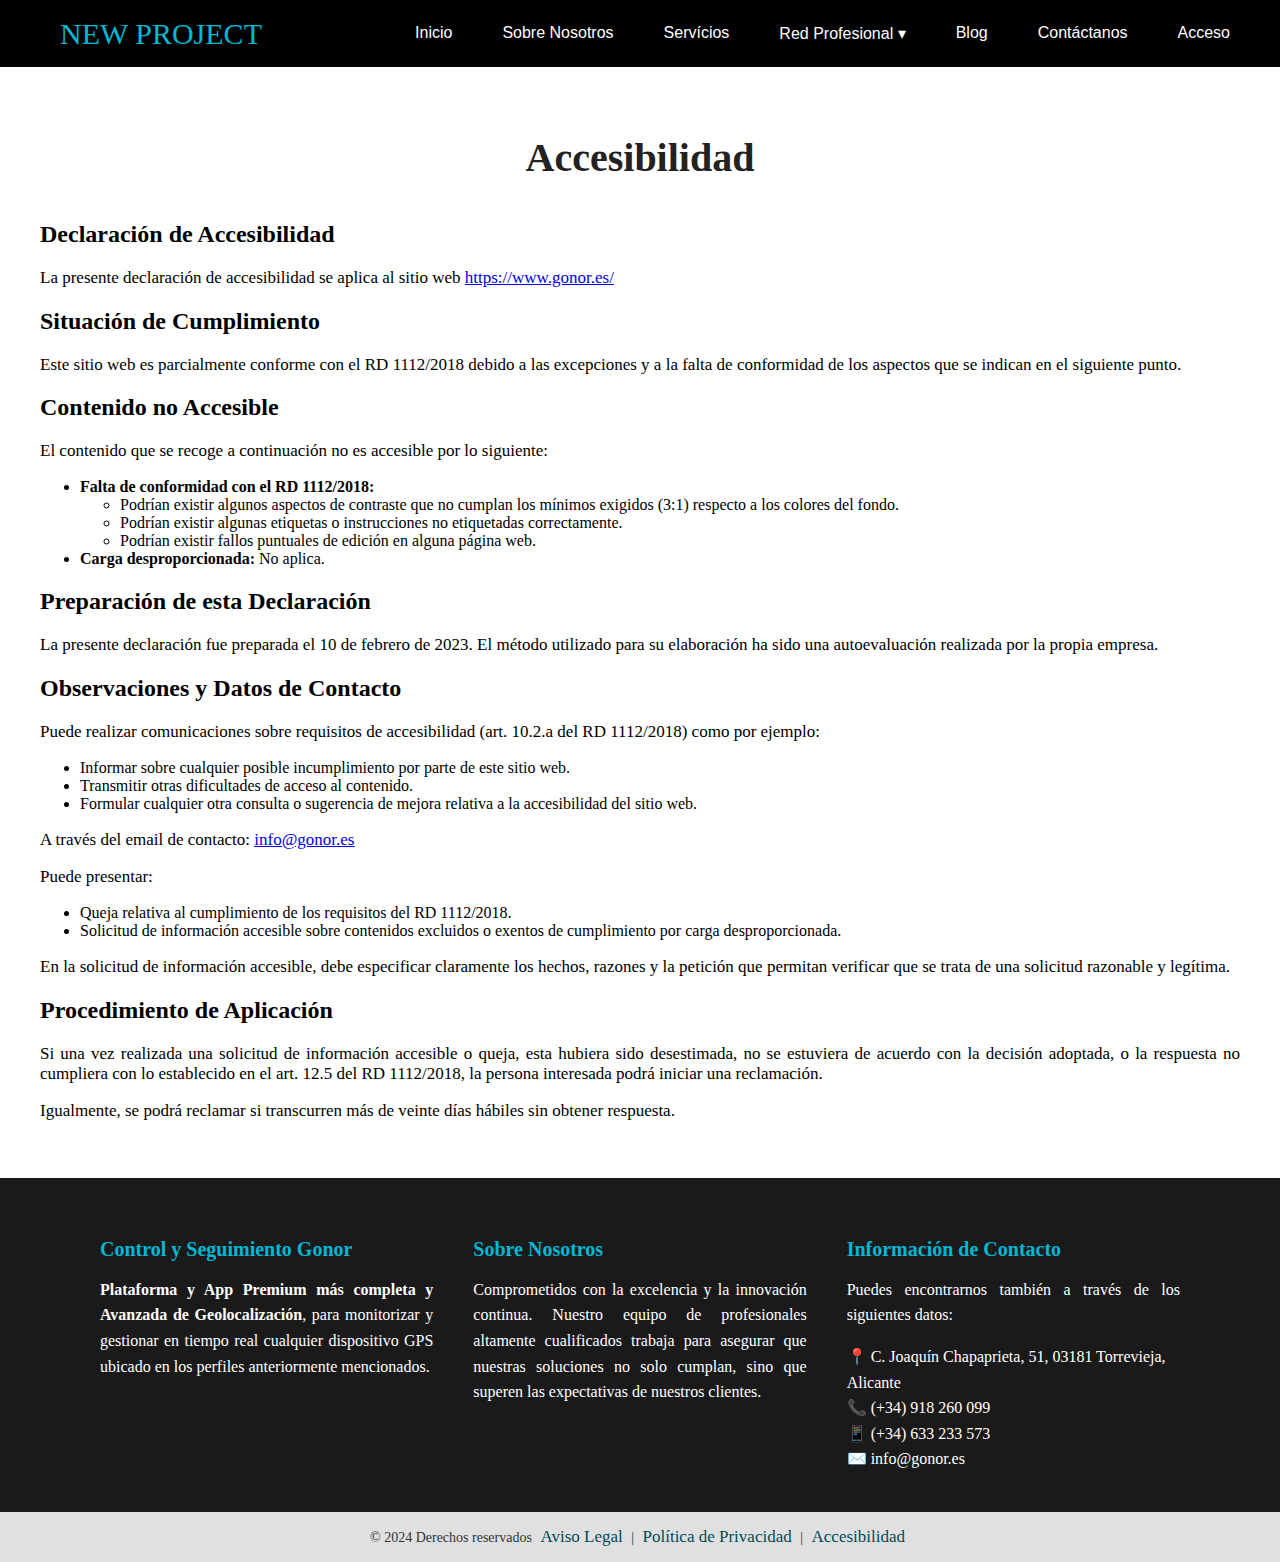
<file: accesibilidad.html>
<!DOCTYPE html>
<html lang="es">
<head>
  <meta charset="UTF-8" />
  <meta name="viewport" content="width=device-width, initial-scale=1.0"/>
  <title>Accesibilidad</title>
  <link rel="stylesheet" href="css/Np.css" />
</head>
<body>
  <nav class="navbar">
    <div class="nav-container">
      <div class="logo">NEW PROJECT</div>
      <input type="checkbox" id="menu-toggle" />
      <label for="menu-toggle" class="menu-icon">&#9776;</label>
      <ul class="nav-links">
        <li><a href="index.html">Inicio</a></li>
        <li><a href="sobre.html">Sobre Nosotros</a></li>
        <li><a href="servicios.html">Servícios</a></li>
        <li class="submenu">
          <a href="#">Red Profesional ▾</a>
          <ul class="dropdown">
            <li><a href="#">Distribuidores Autorizados</a></li>
            <li><a href="#">Talleres Autorizados</a></li>
          </ul>
        </li>
        <li><a href="blog.html">Blog</a></li>
        <li><a href="contacto.html">Contáctanos</a></li>
        <li><a href="acceso.html">Acceso</a></li>
      </ul>
    </div>
  </nav>

  <div class="contenedor">
    <h1>Accesibilidad</h1>

    <h2>Declaración de Accesibilidad</h2>
    <p>
      La presente declaración de accesibilidad se aplica al sitio web <a href="https://www.gonor.es/" target="_blank">https://www.gonor.es/</a>
    </p>

    <h2>Situación de Cumplimiento</h2>
    <p>
      Este sitio web es parcialmente conforme con el RD 1112/2018 debido a las excepciones y a la falta de conformidad de los aspectos que se indican en el siguiente punto.
    </p>

    <h2>Contenido no Accesible</h2>
    <p>El contenido que se recoge a continuación no es accesible por lo siguiente:</p>
    <ul>
      <li><strong>Falta de conformidad con el RD 1112/2018:</strong></li>
      <ul>
        <li>Podrían existir algunos aspectos de contraste que no cumplan los mínimos exigidos (3:1) respecto a los colores del fondo.</li>
        <li>Podrían existir algunas etiquetas o instrucciones no etiquetadas correctamente.</li>
        <li>Podrían existir fallos puntuales de edición en alguna página web.</li>
      </ul>
      <li><strong>Carga desproporcionada:</strong> No aplica.</li>
    </ul>

    <h2>Preparación de esta Declaración</h2>
    <p>
      La presente declaración fue preparada el 10 de febrero de 2023. El método utilizado para su elaboración ha sido una autoevaluación realizada por la propia empresa.
    </p>

    <h2>Observaciones y Datos de Contacto</h2>
    <p>
      Puede realizar comunicaciones sobre requisitos de accesibilidad (art. 10.2.a del RD 1112/2018) como por ejemplo:
    </p>
    <ul>
      <li>Informar sobre cualquier posible incumplimiento por parte de este sitio web.</li>
      <li>Transmitir otras dificultades de acceso al contenido.</li>
      <li>Formular cualquier otra consulta o sugerencia de mejora relativa a la accesibilidad del sitio web.</li>
    </ul>
    <p>
      A través del email de contacto: <a href="mailto:info@gonor.es">info@gonor.es</a>
    </p>

    <p>Puede presentar:</p>
    <ul>
      <li>Queja relativa al cumplimiento de los requisitos del RD 1112/2018.</li>
      <li>Solicitud de información accesible sobre contenidos excluidos o exentos de cumplimiento por carga desproporcionada.</li>
    </ul>
    <p>
      En la solicitud de información accesible, debe especificar claramente los hechos, razones y la petición que permitan verificar que se trata de una solicitud razonable y legítima.
    </p>

    <h2>Procedimiento de Aplicación</h2>
    <p>
      Si una vez realizada una solicitud de información accesible o queja, esta hubiera sido desestimada, no se estuviera de acuerdo con la decisión adoptada, o la respuesta no cumpliera con lo establecido en el art. 12.5 del RD 1112/2018, la persona interesada podrá iniciar una reclamación.
    </p>
    <p>
      Igualmente, se podrá reclamar si transcurren más de veinte días hábiles sin obtener respuesta.
    </p>
  </div>

  <footer>
    <div id="footer">
      <div class="footer-col">
        <h3>Control y Seguimiento Gonor</h3>
        <p><strong>Plataforma y App Premium más completa y Avanzada de Geolocalización</strong>, para monitorizar y
          gestionar en tiempo real cualquier dispositivo GPS ubicado en los perfiles anteriormente mencionados.</p>
      </div>

      <div class="footer-col">
        <h3>Sobre Nosotros</h3>
        <p>Comprometidos con la excelencia y la innovación continua. Nuestro equipo de profesionales altamente
          cualificados trabaja para asegurar que nuestras soluciones no solo cumplan, sino que superen las expectativas
          de nuestros clientes.</p>
      </div>

      <div class="footer-col">
        <h3>Información de Contacto</h3>
        <p>Puedes encontrarnos también a través de los siguientes datos:</p>
        <ul>
          <li>📍 C. Joaquín Chapaprieta, 51, 03181 Torrevieja, Alicante</li>
          <li>📞 (+34) 918 260 099</li>
          <li>📱 (+34) 633 233 573</li>
          <li>✉️ <a href="mailto:info@gonor.es">info@gonor.es</a></li>
        </ul>
      </div>
    </div>

    <div class="footer-bottom">
      © 2024 Derechos reservados
      <a href="avisoLegal.html">Aviso Legal</a> |
      <a href="politicaPrivacidad.html">Política de Privacidad</a> |
      <a href="Accesibilidad.html">Accesibilidad</a>
    </div>
  </footer>
</body>
</html>
</file>
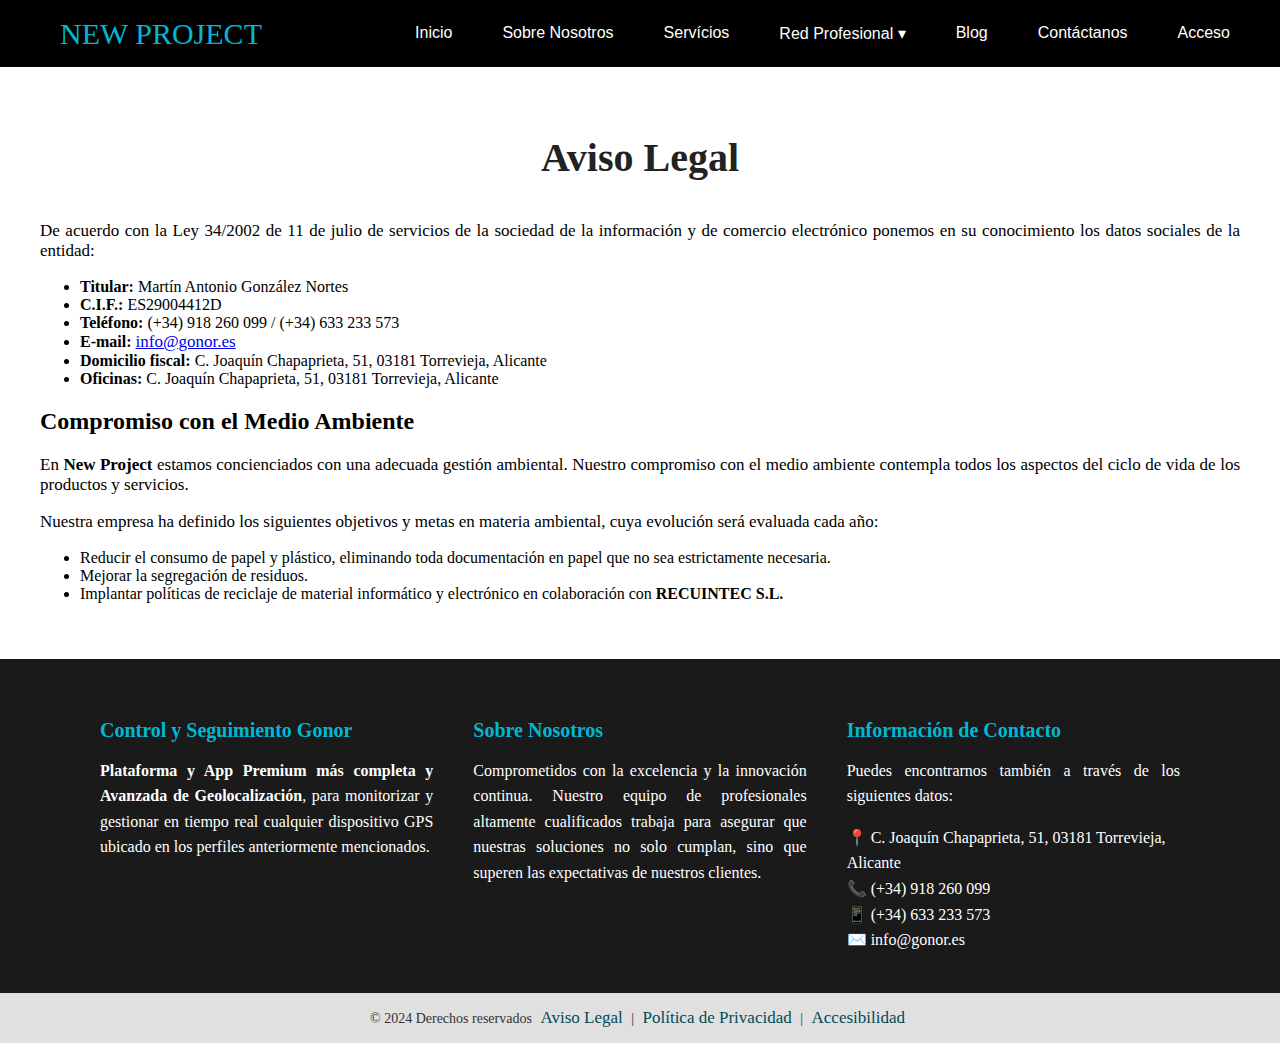
<file: avisoLegal.html>
<!DOCTYPE html>
<html lang="es">
<head>
    <meta charset="UTF-8">
    <meta name="viewport" content="width=device-width, initial-scale=1.0">
    <link rel="stylesheet" href="css/Np.css">
    <link rel="icon" href="multimedia/icono.png">
    <title>avisoLegal</title>
</head>
<body>
  <nav class="navbar">
    <div class="nav-container">
      <div class="logo">NEW PROJECT</div>
      <input type="checkbox" id="menu-toggle" />
      <label for="menu-toggle" class="menu-icon">&#9776;</label>
      <ul class="nav-links">
        <li><a href="index.html">Inicio</a></li>
        <li><a href="sobre.html">Sobre Nosotros</a></li>
        <li><a href="servicios.html">Servícios</a></li>
        <li class="submenu">
          <a href="#">Red Profesional ▾</a>
          <ul class="dropdown">
            <li><a href="distribuidoresAutorizados.html">Distribuidores Autorizados</a></li>
            <li><a href="talleresAutorizados.html">Talleres Autorizados</a></li>
          </ul>
        </li>
        <li><a href="blog.html">Blog</a></li>
        <li><a href="contacto.html">Contáctanos</a></li>
        <li><a href="acceso.html">Acceso</a></li>
      </ul>
    </div>
  </nav>
    <section class="contenedor">
    <h1>Aviso Legal</h1>
    <p>
        De acuerdo con la Ley 34/2002 de 11 de julio de servicios de la sociedad de la información y de comercio electrónico ponemos en su conocimiento los datos sociales de la entidad:
    </p>
    <ul>
        <li><strong>Titular:</strong> Martín Antonio González Nortes</li>
        <li><strong>C.I.F.:</strong> ES29004412D</li>
        <li><strong>Teléfono:</strong> (+34) 918 260 099 / (+34) 633 233 573</li>
        <li><strong>E-mail:</strong> <a href="mailto:info@gonor.es">info@gonor.es</a></li>
        <li><strong>Domicilio fiscal:</strong> C. Joaquín Chapaprieta, 51, 03181 Torrevieja, Alicante</li>
        <li><strong>Oficinas:</strong> C. Joaquín Chapaprieta, 51, 03181 Torrevieja, Alicante</li>
    </ul>

    <h2>Compromiso con el Medio Ambiente</h2>
    <p>
        En <strong>New Project</strong> estamos concienciados con una adecuada gestión ambiental. Nuestro compromiso con el medio ambiente contempla todos los aspectos del ciclo de vida de los productos y servicios.
    </p>
    <p>
        Nuestra empresa ha definido los siguientes objetivos y metas en materia ambiental, cuya evolución será evaluada cada año:
    </p>
    <ul>
        <li>Reducir el consumo de papel y plástico, eliminando toda documentación en papel que no sea estrictamente necesaria.</li>
        <li>Mejorar la segregación de residuos.</li>
        <li>Implantar políticas de reciclaje de material informático y electrónico en colaboración con <strong>RECUINTEC S.L.</strong></li>
    </ul>
    </section>

    <footer>
    <div id="footer">
      <div class="footer-col">
        <h3>Control y Seguimiento Gonor</h3>
        <p><strong>Plataforma y App Premium más completa y Avanzada de Geolocalización</strong>, para monitorizar y
          gestionar en tiempo real cualquier dispositivo GPS ubicado en los perfiles anteriormente mencionados.</p>
      </div>

      <div class="footer-col">
        <h3>Sobre Nosotros</h3>
        <p>Comprometidos con la excelencia y la innovación continua. Nuestro equipo de profesionales altamente
          cualificados trabaja para asegurar que nuestras soluciones no solo cumplan, sino que superen las expectativas
          de nuestros clientes.</p>
      </div>

      <div class="footer-col">
        <h3>Información de Contacto</h3>
        <p>Puedes encontrarnos también a través de los siguientes datos:</p>
        <ul>
          <li>📍 C. Joaquín Chapaprieta, 51, 03181 Torrevieja, Alicante</li>
          <li>📞 (+34) 918 260 099</li>
          <li>📱 (+34) 633 233 573</li>
          <li>✉️ <a href="mailto:info@gonor.es">info@gonor.es</a></li>
        </ul>
      </div>
    </div>

    <div class="footer-bottom">
      © 2024 Derechos reservados
      <a href="avisoLegal.html">Aviso Legal</a> |
      <a href="politicaPrivacidad.html">Política de Privacidad</a> |
      <a href="accesibilidad.html">Accesibilidad</a>
    </div>
  </footer>
    
</body>
</html>
</file>
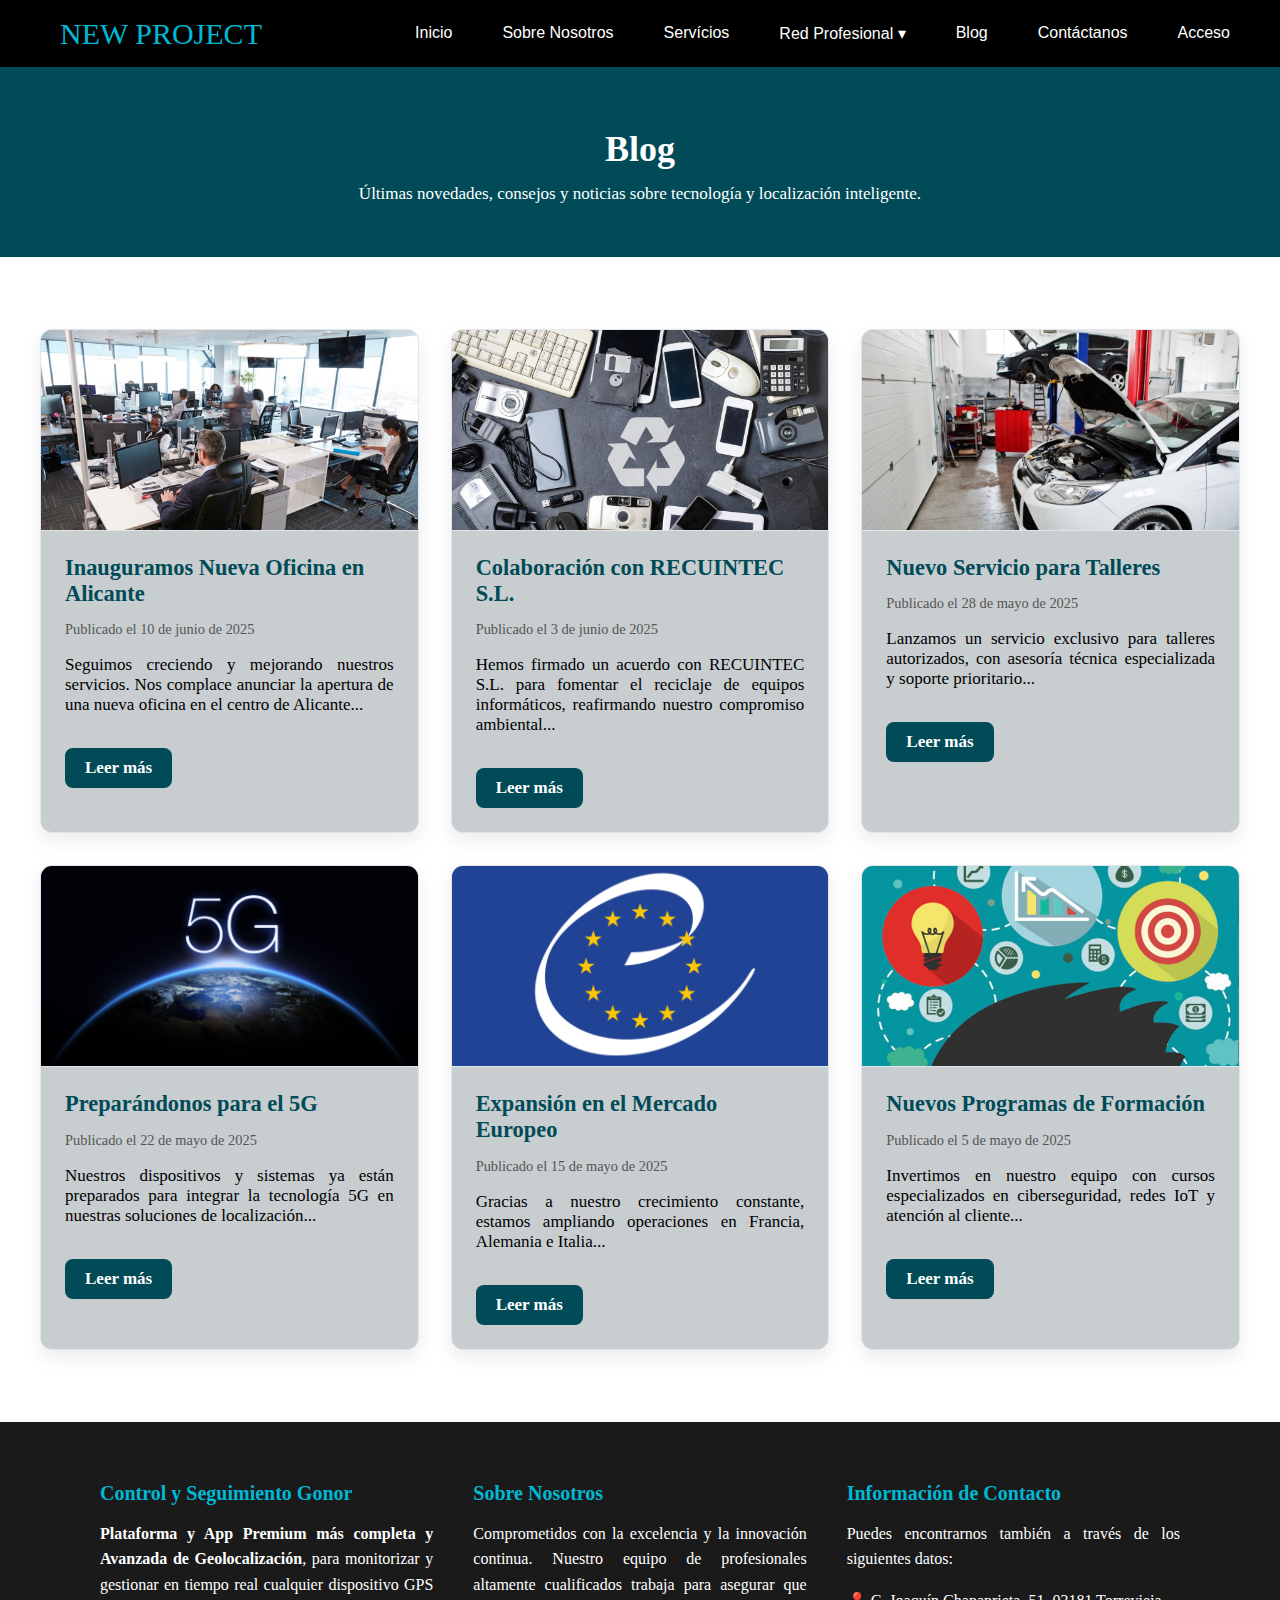
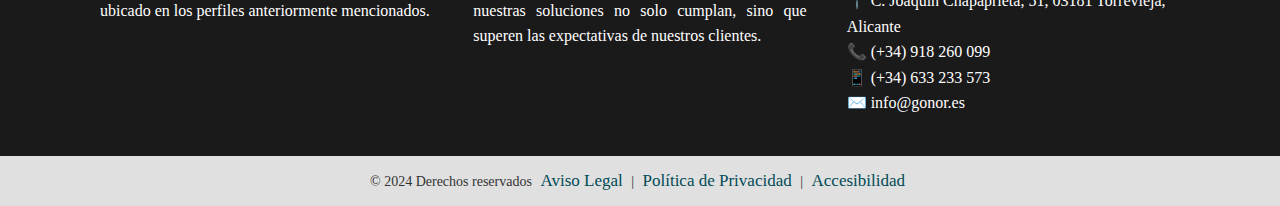
<file: blog.html>
<!DOCTYPE html>
<html lang="es">

<head>
  <meta charset="UTF-8" />
  <meta name="viewport" content="width=device-width, initial-scale=1.0" />
  <link rel="stylesheet" href="css/Np.css" />
  <link rel="icon" href="multimedia/icono.png">
  <title>Blog</title>
</head>

<body>
  <nav class="navbar">
    <div class="nav-container">
      <div class="logo">NEW PROJECT</div>
      <input type="checkbox" id="menu-toggle" />
      <label for="menu-toggle" class="menu-icon">&#9776;</label>
      <ul class="nav-links">
        <li><a href="index.html">Inicio</a></li>
        <li><a href="sobre.html">Sobre Nosotros</a></li>
        <li><a href="servicios.html">Servícios</a></li>
        <li class="submenu">
          <a href="#">Red Profesional ▾</a>
          <ul class="dropdown">
            <li><a href="distribuidoresAutorizados.html">Distribuidores Autorizados</a></li>
            <li><a href="talleresAutorizados.html">Talleres Autorizados</a></li>
          </ul>
        </li>
        <li><a href="blog.html">Blog</a></li>
        <li><a href="contacto.html">Contáctanos</a></li>
        <li><a href="acceso.html">Acceso</a></li>
      </ul>
    </div>
  </nav>

  <header class="headerGeneral">
    <h1>Blog</h1>
    <p>Últimas novedades, consejos y noticias sobre tecnología y localización inteligente.</p>
  </header>

  <section class="contenedor">
    <div class="blog-grid">
      <article class="entrada-blog">
        <img src="multimedia/oficina_dentro.jpg" alt="Nueva Oficina en Alicante" />
        <div class="contenido-blog">
          <h2>Inauguramos Nueva Oficina en Alicante</h2>
          <p class="fecha">Publicado el 10 de junio de 2025</p>
          <p>Seguimos creciendo y mejorando nuestros servicios. Nos complace anunciar la apertura de una nueva oficina
            en el centro de Alicante...</p>
          <a href="blog.html" class="boton">Leer más</a>
        </div>
      </article>

      <article class="entrada-blog">
        <img src="multimedia/reciclaje.jpg" alt="Reciclaje de Material Tecnológico" />
        <div class="contenido-blog">
          <h2>Colaboración con RECUINTEC S.L.</h2>
          <p class="fecha">Publicado el 3 de junio de 2025</p>
          <p>Hemos firmado un acuerdo con RECUINTEC S.L. para fomentar el reciclaje de equipos informáticos, reafirmando
            nuestro compromiso ambiental...</p>
          <a href="blog.html" class="boton">Leer más</a>
        </div>
      </article>

      <article class="entrada-blog">
        <img src="multimedia/riesgos-laborales-talleres-mecanicos.jpg" alt="Asesoría Técnica" />
        <div class="contenido-blog">
          <h2>Nuevo Servicio para Talleres</h2>
          <p class="fecha">Publicado el 28 de mayo de 2025</p>
          <p>Lanzamos un servicio exclusivo para talleres autorizados, con asesoría técnica especializada y soporte
            prioritario...</p>
          <a href="blog.html" class="boton">Leer más</a>
        </div>
      </article>

      <article class="entrada-blog">
        <img src="multimedia/5g.jpeg" alt="Tecnología 5G" />
        <div class="contenido-blog">
          <h2>Preparándonos para el 5G</h2>
          <p class="fecha">Publicado el 22 de mayo de 2025</p>
          <p>Nuestros dispositivos y sistemas ya están preparados para integrar la tecnología 5G en nuestras soluciones
            de localización...</p>
          <a href="blog.html" class="boton">Leer más</a>
        </div>
      </article>

      <article class="entrada-blog">
        <img src="multimedia/europa.png" alt="Expansión en Europa" />
        <div class="contenido-blog">
          <h2>Expansión en el Mercado Europeo</h2>
          <p class="fecha">Publicado el 15 de mayo de 2025</p>
          <p>Gracias a nuestro crecimiento constante, estamos ampliando operaciones en Francia, Alemania e Italia...</p>
          <a href="blog.html" class="boton">Leer más</a>
        </div>
      </article>

      <article class="entrada-blog">
        <img src="multimedia/formacion.jpg" alt="Formación Interna" />
        <div class="contenido-blog">
          <h2>Nuevos Programas de Formación</h2>
          <p class="fecha">Publicado el 5 de mayo de 2025</p>
          <p>Invertimos en nuestro equipo con cursos especializados en ciberseguridad, redes IoT y atención al
            cliente...</p>
          <a href="blog.html" class="boton">Leer más</a>
        </div>
      </article>
    </div>
  </section>

  <footer>
    <div id="footer">
      <div class="footer-col">
        <h3>Control y Seguimiento Gonor</h3>
        <p><strong>Plataforma y App Premium más completa y Avanzada de Geolocalización</strong>, para monitorizar y
          gestionar en tiempo real cualquier dispositivo GPS ubicado en los perfiles anteriormente mencionados.</p>
      </div>

      <div class="footer-col">
        <h3>Sobre Nosotros</h3>
        <p>Comprometidos con la excelencia y la innovación continua. Nuestro equipo de profesionales altamente
          cualificados trabaja para asegurar que nuestras soluciones no solo cumplan, sino que superen las expectativas
          de nuestros clientes.</p>
      </div>

      <div class="footer-col">
        <h3>Información de Contacto</h3>
        <p>Puedes encontrarnos también a través de los siguientes datos:</p>
        <ul>
          <li>📍 C. Joaquín Chapaprieta, 51, 03181 Torrevieja, Alicante</li>
          <li>📞 (+34) 918 260 099</li>
          <li>📱 (+34) 633 233 573</li>
          <li>✉️ <a href="mailto:info@gonor.es">info@gonor.es</a></li>
        </ul>
      </div>
    </div>

    <div class="footer-bottom">
      © 2024 Derechos reservados
      <a href="avisoLegal.html">Aviso Legal</a> |
      <a href="politicaPrivacidad">Política de Privacidad</a> |
      <a href="accesibilidad.html">Accesibilidad</a>
    </div>
  </footer>

  <script>
    function animarBlogGrid() {
      document.querySelectorAll('.blog-grid').forEach(grid => {
        grid.querySelectorAll('.entrada-blog').forEach((card, i) => {
          // Por defecto: texto de la tarjeta a la izquierda, imagen a la derecha
          const contenido = card.querySelector('.contenido-blog');
          const imagen = card.querySelector('img');

          if (contenido && !contenido.classList.contains('anim-visible')) {
            const rect = card.getBoundingClientRect();
            const pantalla = window.innerHeight || document.documentElement.clientHeight;
            if (rect.top < pantalla && rect.bottom > 0) {
              // Puedes poner delay para efecto cascada
              contenido.style.transitionDelay = (i * 0.15) + 's';
              imagen.style.transitionDelay = (i * 0.15 + 0.1) + 's';

              contenido.classList.add('anim-visible');
              imagen.classList.add('anim-visible');
            }
          }
        });
      });
    }

    document.addEventListener('DOMContentLoaded', () => {
      document.querySelectorAll('.blog-grid .entrada-blog').forEach((card, i) => {
        const contenido = card.querySelector('.contenido-blog');
        const imagen = card.querySelector('img');
        if (contenido) contenido.classList.add('anim-oculto-izq');
        if (imagen) imagen.classList.add('anim-oculto-der');
        // Opcional: inicia sin delay (se añade solo al hacer visible)
        contenido.style.transitionDelay = '0s';
        imagen.style.transitionDelay = '0s';
      });

      animarBlogGrid();
      window.addEventListener('scroll', animarBlogGrid);
    });
  </script>

</body>

</html>
</file>
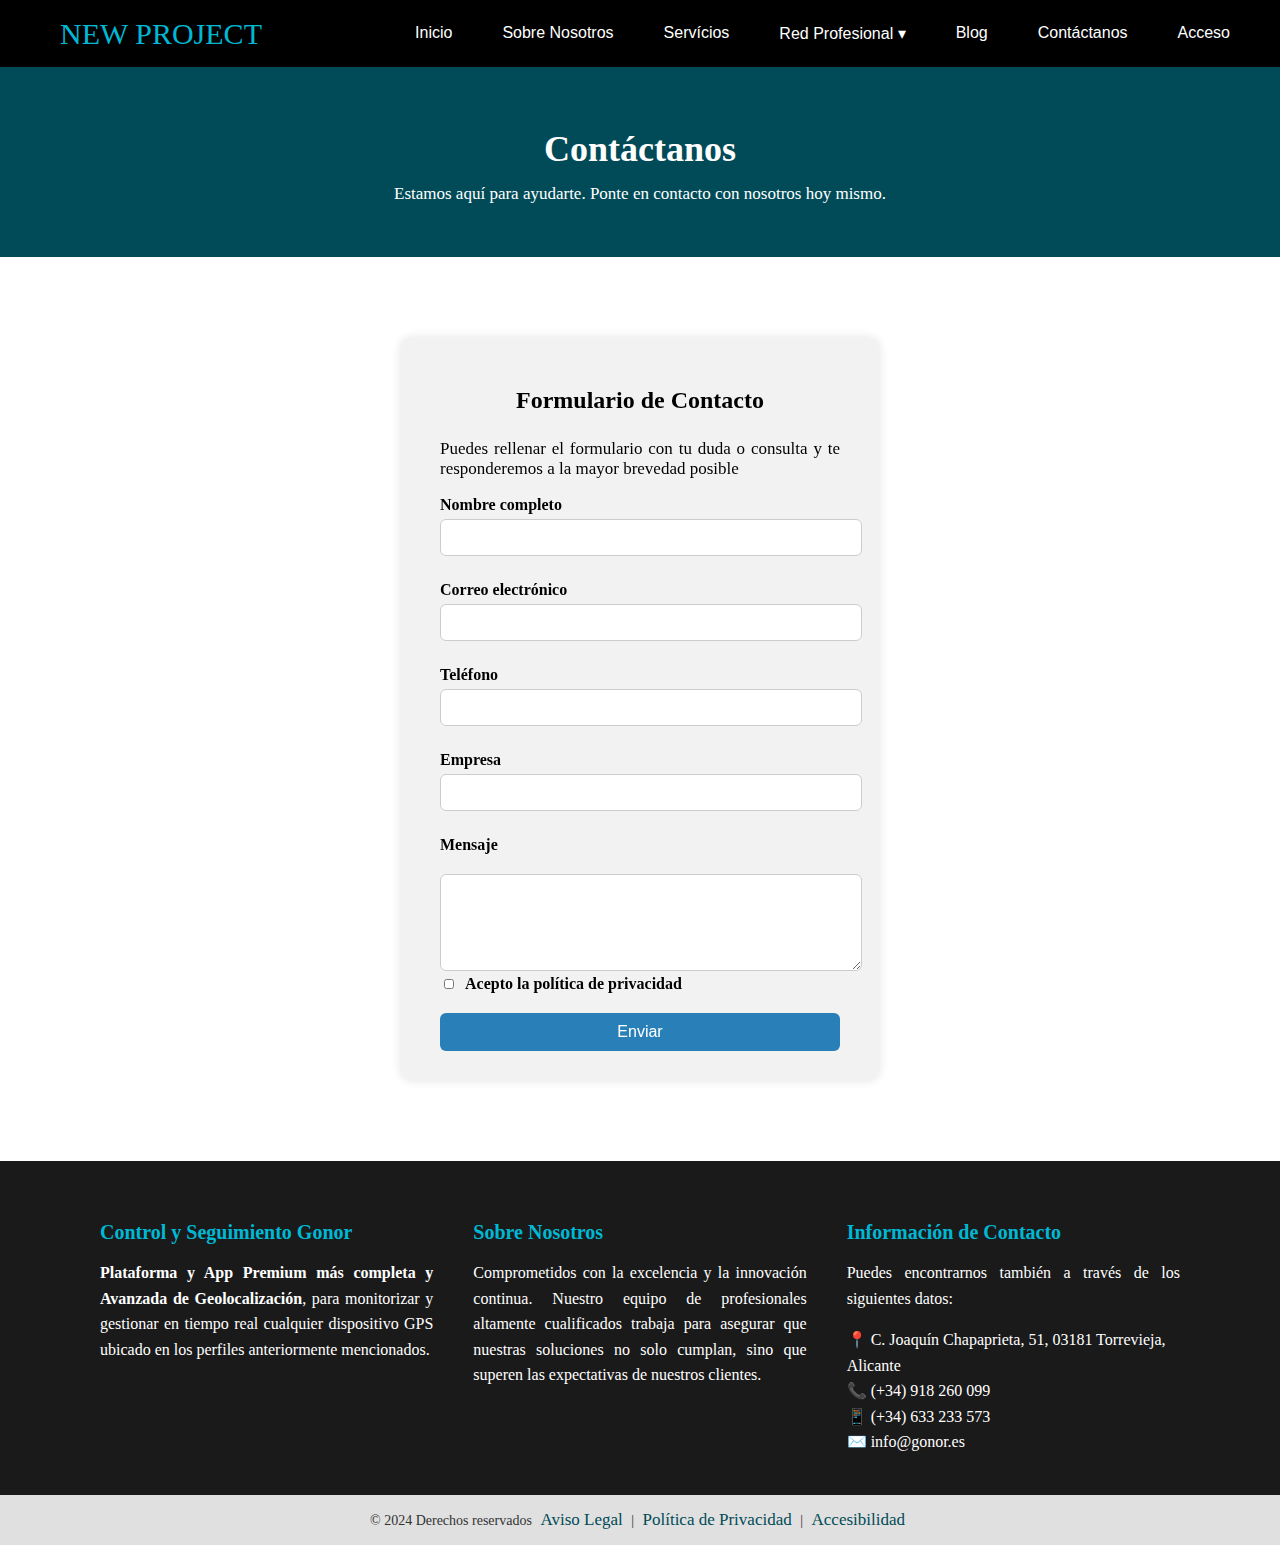
<file: contacto.html>
<!DOCTYPE html>
<html lang="es">

<head>
  <meta charset="UTF-8">
  <meta name="viewport" content="width=device-width, initial-scale=1.0">
  <title>Contacto | GPS Vehículos</title>
  <link rel="stylesheet" href="css/Np.css">
</head>

<body>
  <nav class="navbar">
    <div class="nav-container">
      <div class="logo">NEW PROJECT</div>
      <input type="checkbox" id="menu-toggle" />
      <label for="menu-toggle" class="menu-icon">&#9776;</label>
      <ul class="nav-links">
        <li><a href="index.html">Inicio</a></li>
        <li><a href="sobre.html">Sobre Nosotros</a></li>
        <li><a href="servicios.html">Servícios</a></li>
        <li class="submenu">
          <a href="#">Red Profesional ▾</a>
          <ul class="dropdown">
            <li><a href="#">Distribuidores Autorizados</a></li>
            <li><a href="#">Talleres Autorizados</a></li>
          </ul>
        </li>
        <li><a href="blog.html">Blog</a></li>
        <li><a href="contacto.html">Contáctanos</a></li>
        <li><a href="acceso.html">Acceso</a></li>
      </ul>
    </div>
  </nav>

  <header class="headerGeneral">
    <h1>Contáctanos</h1>
    <p>Estamos aquí para ayudarte. Ponte en contacto con nosotros hoy mismo.</p>
  </header>
  
  <main>
    <section class="acceso">
      <h2>Formulario de Contacto</h2>
      <p>
      Puedes rellenar el formulario con tu duda o consulta y te responderemos a la mayor brevedad posible</p>
      <form id="contacto">
        <label for="nombre">Nombre completo</label>
        <input type="text" id="nombre" name="nombre" required>

        <label for="email">Correo electrónico</label>
        <input type="text" id="email" name="email" required>

        <label for="telefono">Teléfono</label>
        <input type="text" id="telefono" name="telefono">

        <label for="empresa">Empresa</label>
        <input type="text" id="empresa" name="empresa">

        <label for="mensaje">Mensaje</label>
        <textarea id="mensaje" name="mensaje" rows="5"
          style="width: 100%; padding: 10px; border: 1px solid #ccc; border-radius: 6px;" required></textarea>

        <div class="checkbox-container">
          <input type="checkbox" id="acepto" name="acepto" required>
          <label for="acepto" style="margin: 0;">Acepto la política de privacidad</label>
        </div>

        <button type="submit">Enviar</button>
      </form>
    </section>

  </main>

  <footer>
    <div id="footer">
      <div class="footer-col">
        <h3>Control y Seguimiento Gonor</h3>
        <p><strong>Plataforma y App Premium más completa y Avanzada de Geolocalización</strong>, para monitorizar y
          gestionar en tiempo real cualquier dispositivo GPS ubicado en los perfiles anteriormente mencionados.</p>
      </div>

      <div class="footer-col">
        <h3>Sobre Nosotros</h3>
        <p>Comprometidos con la excelencia y la innovación continua. Nuestro equipo de profesionales altamente
          cualificados trabaja para asegurar que nuestras soluciones no solo cumplan, sino que superen las expectativas
          de nuestros clientes.</p>
      </div>

      <div class="footer-col">
        <h3>Información de Contacto</h3>
        <p>Puedes encontrarnos también a través de los siguientes datos:</p>
        <ul>
          <li>📍 C. Joaquín Chapaprieta, 51, 03181 Torrevieja, Alicante</li>
          <li>📞 (+34) 918 260 099</li>
          <li>📱 (+34) 633 233 573</li>
          <li>✉️ <a href="mailto:info@gonor.es">info@gonor.es</a></li>
        </ul>
      </div>
    </div>

    <div class="footer-bottom">
      © 2024 Derechos reservados
      <a href="avisoLegal.html">Aviso Legal</a> |
      <a href="politicaPrivacidad.html">Política de Privacidad</a> |
      <a href="accesibilidad.html">Accesibilidad</a>
    </div>
  </footer>

</body>

</html>
</file>
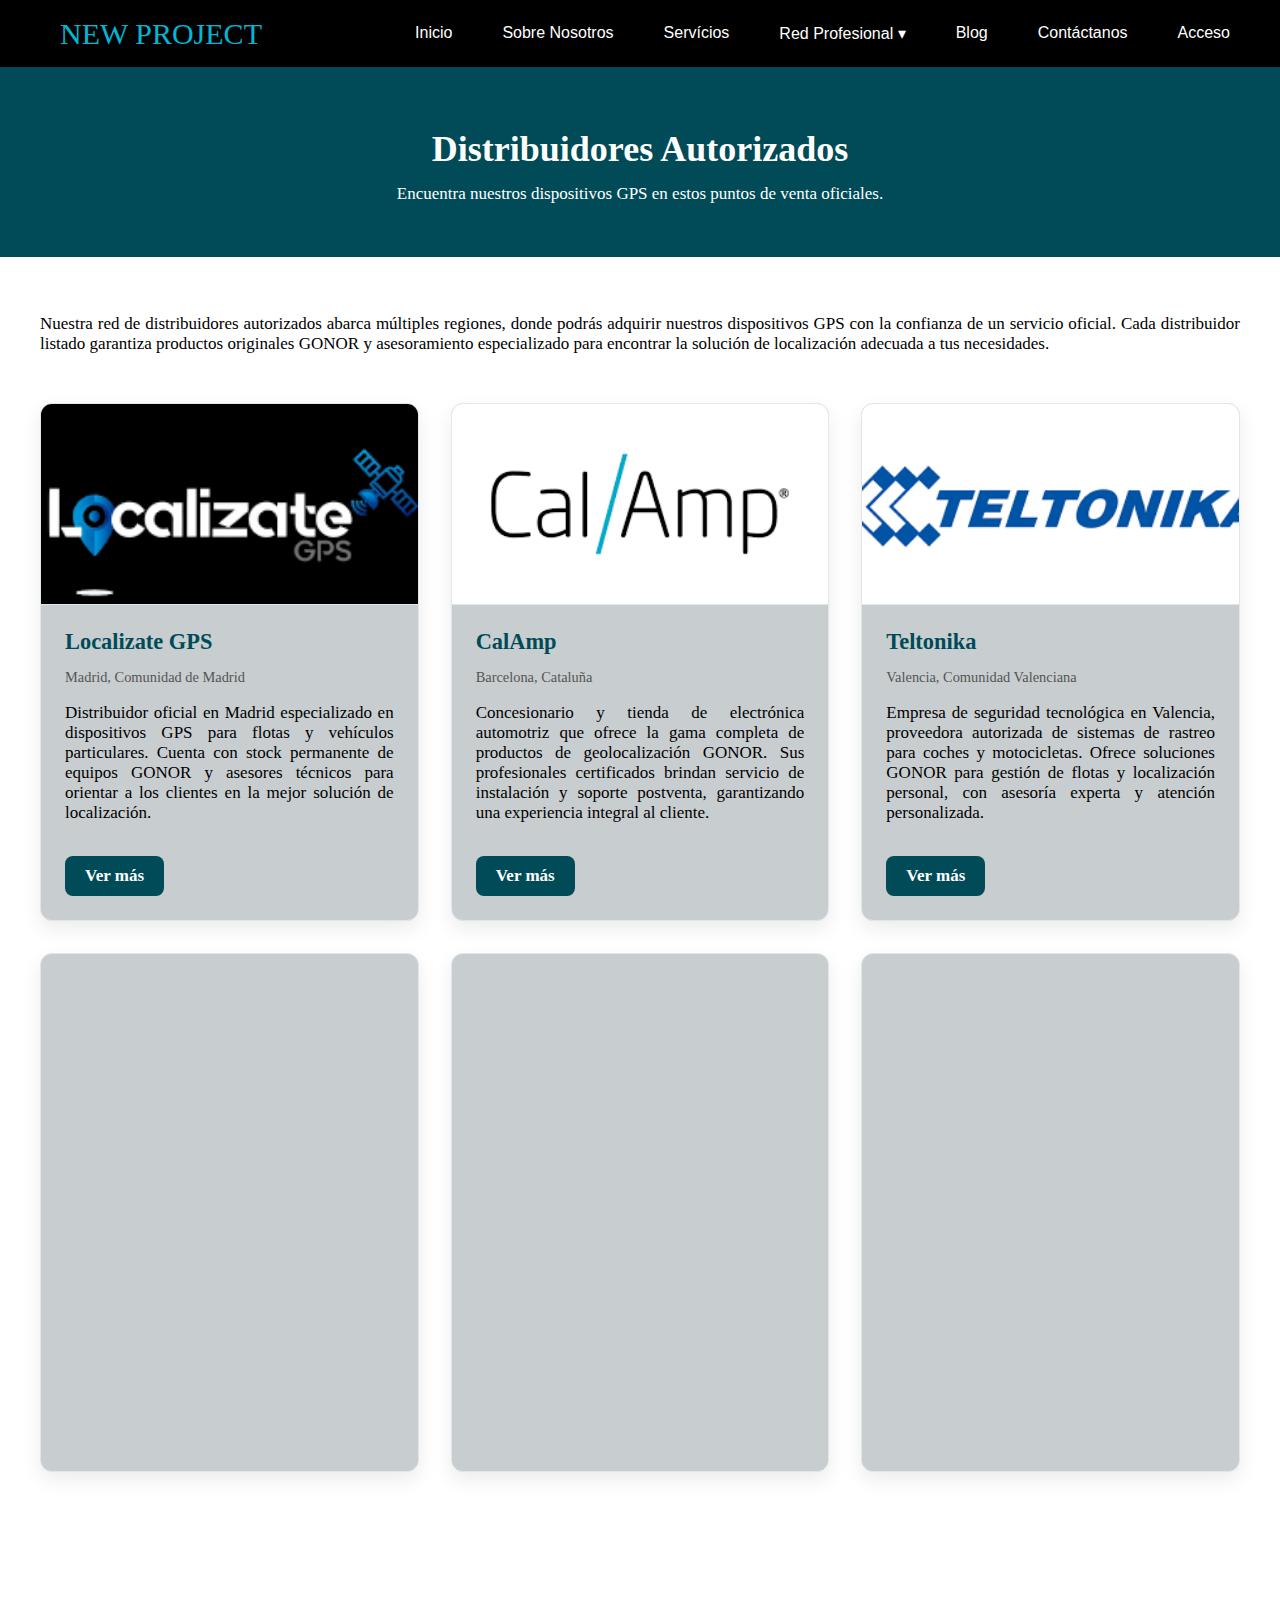
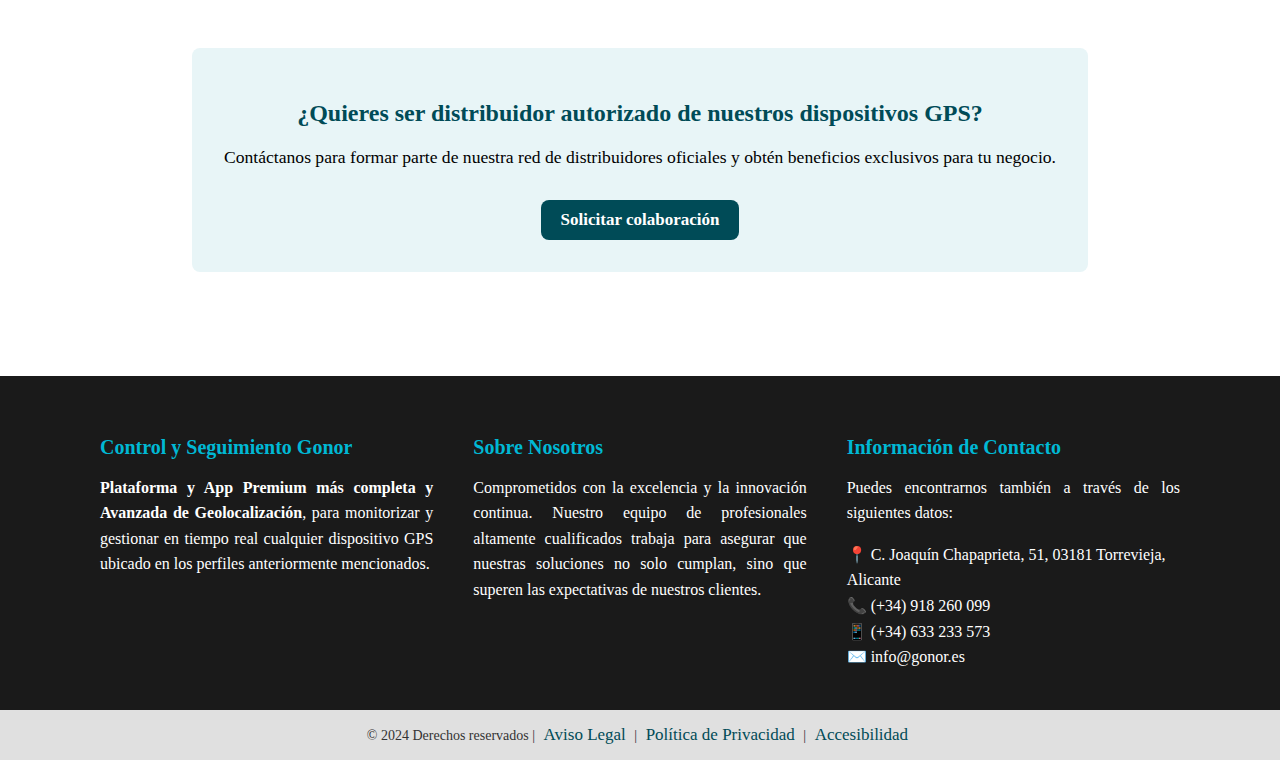
<file: distribuidoresAutorizados.html>
<!DOCTYPE html>
<html lang="es">

<head>
    <meta charset="UTF-8">
    <meta name="viewport" content="width=device-width, initial-scale=1.0">
    <title>Distribuidores Autorizados</title>
    <link rel="stylesheet" href="css/Np.css">
    <link rel="icon" href="multimedia/icono.png">

</head>

<body>
    <nav class="navbar">
        <div class="nav-container">
          <div class="logo">NEW PROJECT</div>
          <input type="checkbox" id="menu-toggle" />
          <label for="menu-toggle" class="menu-icon">&#9776;</label>
          <ul class="nav-links">
            <li><a href="index.html">Inicio</a></li>
            <li><a href="sobre.html">Sobre Nosotros</a></li>
            <li><a href="servicios.html">Servícios</a></li>
            <li class="submenu">
              <a href="#">Red Profesional ▾</a>
              <ul class="dropdown">
                <li><a href="distribuidoresAutorizados.html">Distribuidores Autorizados</a></li>
                <li><a href="talleresAutorizados.html">Talleres Autorizados</a></li>
              </ul>
            </li>
            <li><a href="blog.html">Blog</a></li>
            <li><a href="contacto.html">Contáctanos</a></li>
            <li><a href="acceso.html">Acceso</a></li>
          </ul>
        </div>
      </nav>

    <header class="headerGeneral">
        <h1>Distribuidores Autorizados</h1>
        <p>Encuentra nuestros dispositivos GPS en estos puntos de venta oficiales.</p>
    </header>

    <section class="contenedor">
        <p>Nuestra red de distribuidores autorizados abarca múltiples regiones, donde podrás adquirir nuestros
            dispositivos GPS con la confianza de un servicio oficial. Cada distribuidor listado garantiza productos
            originales GONOR y asesoramiento especializado para encontrar la solución de localización adecuada a tus
            necesidades.</p>
        <div class="blog-grid">
            <!-- Tarjeta 1 -->
            <div class="entrada-blog">
                <img src="multimedia/dis1.png" alt="Distribuidor autorizado en Madrid">
                <div class="contenido-blog">
                    <h2>Localizate GPS</h2>
                    <p class="ubicacion">Madrid, Comunidad de Madrid</p>
                    <p>Distribuidor oficial en Madrid especializado en dispositivos GPS para flotas y vehículos
                        particulares. Cuenta con stock permanente de equipos GONOR y asesores técnicos para orientar a
                        los clientes en la mejor solución de localización.</p>
                    <a href="#" class="boton">Ver más</a>
                </div>
            </div>
            <!-- Tarjeta 2 -->
            <div class="entrada-blog">
                <img src="multimedia/dis2.png" alt="Distribuidor autorizado en Barcelona">
                <div class="contenido-blog">
                    <h2>CalAmp</h2>
                    <p class="ubicacion">Barcelona, Cataluña</p>
                    <p>Concesionario y tienda de electrónica automotriz que ofrece la gama completa de productos de
                        geolocalización GONOR. Sus profesionales certificados brindan servicio de instalación y soporte
                        postventa, garantizando una experiencia integral al cliente.</p>
                    <a href="#" class="boton">Ver más</a>
                </div>
            </div>
            <!-- Tarjeta 3 -->
            <div class="entrada-blog">
                <img src="multimedia/dis3.png" alt="Distribuidor autorizado en Valencia">
                <div class="contenido-blog">
                    <h2>Teltonika</h2>
                    <p class="ubicacion">Valencia, Comunidad Valenciana</p>
                    <p>Empresa de seguridad tecnológica en Valencia, proveedora autorizada de sistemas de rastreo para
                        coches y motocicletas. Ofrece soluciones GONOR para gestión de flotas y localización personal,
                        con asesoría experta y atención personalizada.</p>
                    <a href="#" class="boton">Ver más</a>
                </div>
            </div>
            <!-- Tarjeta 4 -->
            <div class="entrada-blog">
                <img src="multimedia/dis4.png" alt="Distribuidor autorizado en Sevilla">
                <div class="contenido-blog">
                    <h2>Jimi IoT</h2>
                    <p class="ubicacion">Sevilla, Andalucía</p>
                    <p>Mayorista especializado en soluciones de gestión de flotas con presencia en toda Andalucía. Como
                        distribuidor autorizado de GONOR, suministra dispositivos GPS para empresas de transporte e
                        integra plataformas de seguimiento avanzadas.</p>
                    <a href="#" class="boton">Ver más</a>
                </div>
            </div>
            <!-- Tarjeta 5 -->
            <div class="entrada-blog">
                <img src="multimedia/dis5.jpg" alt="Distribuidor autorizado en Bilbao">
                <div class="contenido-blog">
                    <h2>Eelink</h2>
                    <p class="ubicacion">Bilbao, País Vasco</p>
                    <p>Tienda especializada en accesorios para motos que distribuye oficialmente los localizadores GPS
                        de GONOR para motocicletas y scooters. Dispone de personal capacitado para la instalación en
                        taller y ofrece garantías oficiales en todos los equipos.</p>
                    <a href="#" class="boton">Ver más</a>
                </div>
            </div>
            <!-- Tarjeta 6 -->
            <div class="entrada-blog">
                <img src="multimedia/dis6.jpg" alt="Distribuidor autorizado en Tenerife">
                <div class="contenido-blog">
                    <h2>Navtelecom</h2>
                    <p class="ubicacion">Tenerife, Islas Canarias</p>
                    <p>Distribuidor autorizado en las Islas Canarias, cubriendo Tenerife y otras islas del archipiélago
                        con soluciones de geolocalización vehicular. Provee equipos GONOR adaptados a climas tropicales,
                        asegurando conectividad y soporte técnico local para los clientes insulares.</p>
                    <a href="#" class="boton">Ver más</a>
                </div>
            </div>
        </div>
    </section>

    <section class="contenedorSolicitarContacto">
        <section class="contenedor cta-colaboracion">
        <h2>¿Quieres ser distribuidor autorizado de nuestros dispositivos GPS?</h2>
        <p>Contáctanos para formar parte de nuestra red de distribuidores oficiales y obtén beneficios exclusivos para
            tu negocio.</p>
        <a href="contacto.html" class="boton">Solicitar colaboración</a>
        </section>
    </section>

    <footer>
        <div id="footer">
            <div class="footer-col">
                <h3>Control y Seguimiento Gonor</h3>
                <p><strong>Plataforma y App Premium más completa y Avanzada de Geolocalización</strong>, para
                    monitorizar y gestionar en tiempo real cualquier dispositivo GPS ubicado en los perfiles
                    anteriormente mencionados.</p>
            </div>
            <div class="footer-col">
                <h3>Sobre Nosotros</h3>
                <p>Comprometidos con la excelencia y la innovación continua. Nuestro equipo de profesionales altamente
                    cualificados trabaja para asegurar que nuestras soluciones no solo cumplan, sino que superen las
                    expectativas de nuestros clientes.</p>
            </div>
            <div class="footer-col">
                <h3>Información de Contacto</h3>
                <p>Puedes encontrarnos también a través de los siguientes datos:</p>
                <ul>
                    <li>📍 C. Joaquín Chapaprieta, 51, 03181 Torrevieja, Alicante</li>
                    <li>📞 (+34) 918 260 099</li>
                    <li>📱 (+34) 633 233 573</li>
                    <li>✉️ <a href="mailto:info@gonor.es">info@gonor.es</a></li>
                </ul>
            </div>
        </div>
        <div class="footer-bottom">
            © 2024 Derechos reservados | <a href="avisoLegal.html">Aviso Legal</a> | <a
                href="politicaPrivacidad.html">Política de Privacidad</a> | <a
                href="accesibilidad.html">Accesibilidad</a>
        </div>
    </footer>

    <script>
        function animarBlogGrid() {
            document.querySelectorAll('.blog-grid').forEach(grid => {
                grid.querySelectorAll('.entrada-blog').forEach((card, i) => {
                    const contenido = card.querySelector('.contenido-blog');
                    const imagen = card.querySelector('img');

                    if (contenido && !contenido.classList.contains('anim-visible')) {
                        const rect = card.getBoundingClientRect();
                        const pantalla = window.innerHeight || document.documentElement.clientHeight;
                        if (rect.top < pantalla && rect.bottom > 0) {
                            contenido.style.transitionDelay = (i * 0.15) + 's';
                            imagen.style.transitionDelay = (i * 0.15 + 0.1) + 's';

                            contenido.classList.add('anim-visible');
                            imagen.classList.add('anim-visible');
                        }
                    }
                });
            });
        }

        document.addEventListener('DOMContentLoaded', () => {
            document.querySelectorAll('.blog-grid .entrada-blog').forEach((card, i) => {
                const contenido = card.querySelector('.contenido-blog');
                const imagen = card.querySelector('img');
                if (contenido) contenido.classList.add('anim-oculto-izq');
                if (imagen) imagen.classList.add('anim-oculto-der');
                contenido.style.transitionDelay = '0s';
                imagen.style.transitionDelay = '0s';
            });

            animarBlogGrid();
            window.addEventListener('scroll', animarBlogGrid);
        });
    </script>

</body>

</html>
</file>
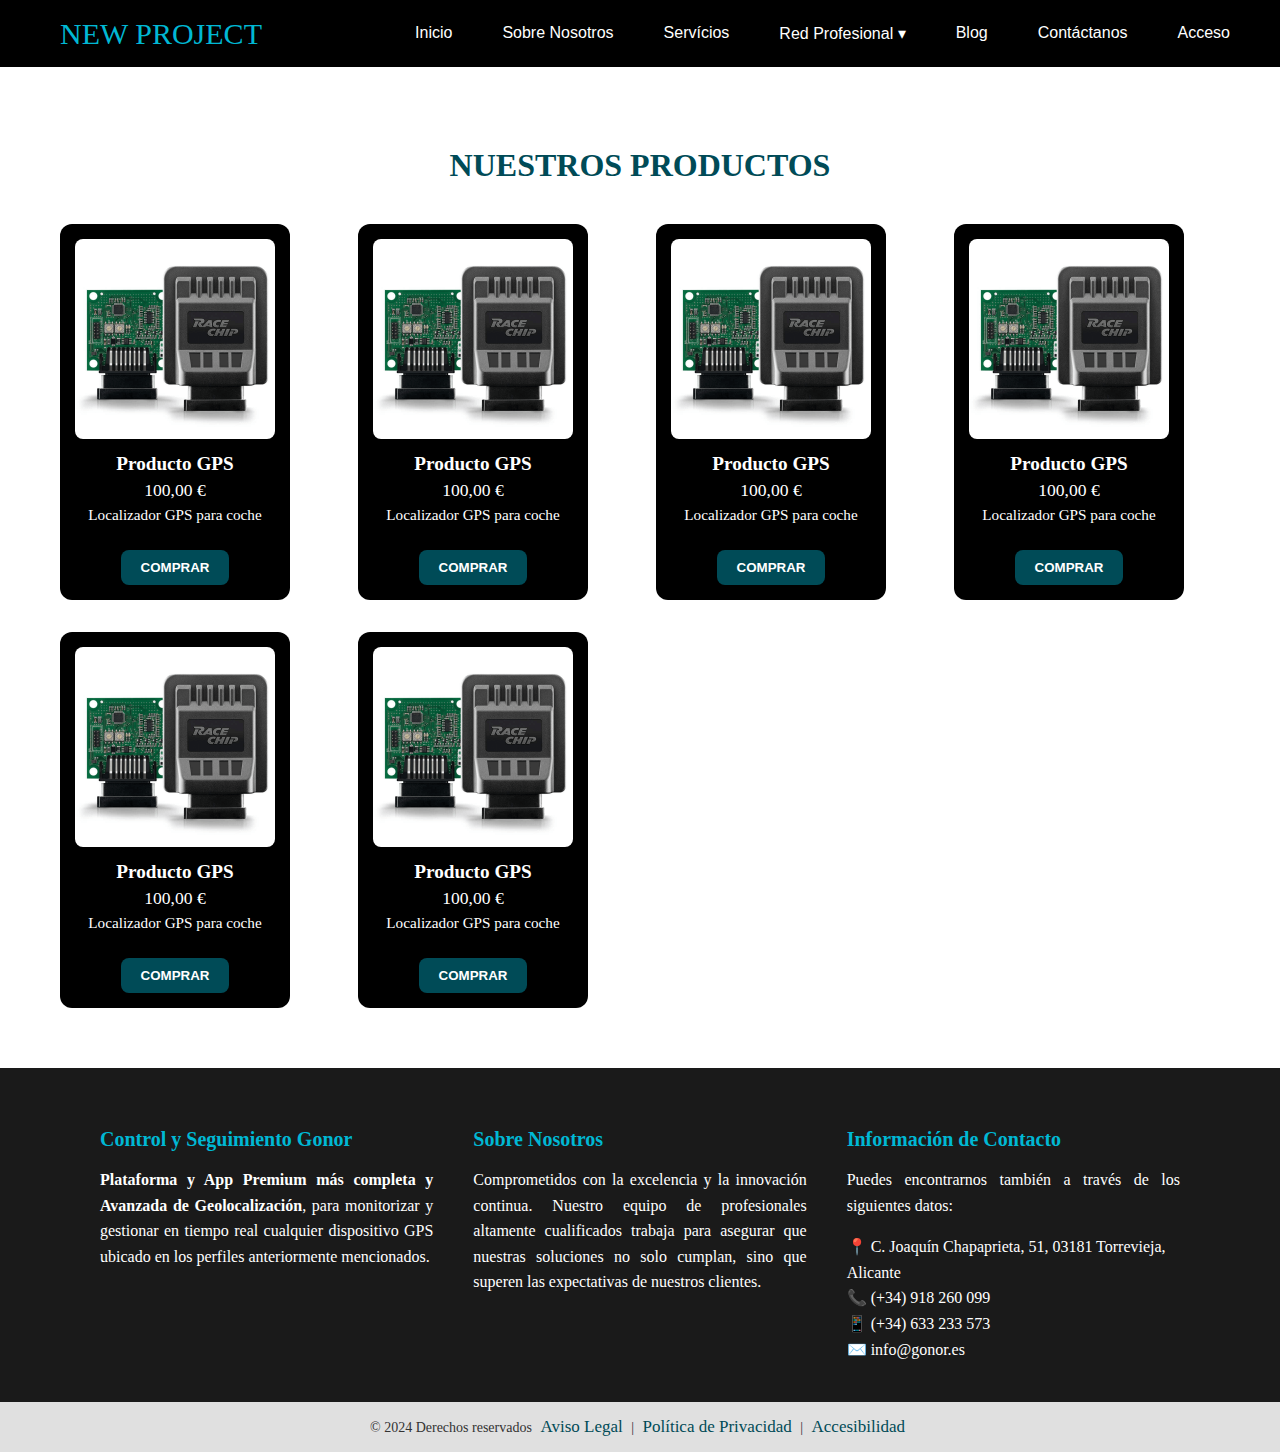
<file: nuestrosProductos.html>
<!DOCTYPE html>
<html lang="es">
<head>
  <meta charset="UTF-8" />
  <meta name="viewport" content="width=device-width, initial-scale=1.0"/>
  <title>Detalles del Sistema</title>
  <link rel="stylesheet" href="css/Np.css" />
</head>
<body>
  <nav class="navbar">
    <div class="nav-container">
      <div class="logo">NEW PROJECT</div>
      <input type="checkbox" id="menu-toggle" />
      <label for="menu-toggle" class="menu-icon">&#9776;</label>
      <ul class="nav-links">
        <li><a href="index.html">Inicio</a></li>
        <li><a href="sobre.html">Sobre Nosotros</a></li>
        <li><a href="servicios.html">Servícios</a></li>
        <li class="submenu">
          <a href="#">Red Profesional ▾</a>
          <ul class="dropdown">
            <li><a href="distribuidoresAutorizados.html">Distribuidores Autorizados</a></li>
            <li><a href="talleresAutorizados.html">Talleres Autorizados</a></li>
          </ul>
        </li>
        <li><a href="blog.html">Blog</a></li>
        <li><a href="contacto.html">Contáctanos</a></li>
        <li><a href="acceso.html">Acceso</a></li>
      </ul>
    </div>
  </nav>

  <main>
    <h1 id="h1_detalles">NUESTROS PRODUCTOS</h1>

    <section class="productos">
      <div class="producto">
        <img src="multimedia/img1.png" alt="Producto">
        <div class="nombre">Producto GPS</div>
        <div class="precio">100,00 €</div>
        <div class="descripcion">Localizador GPS para coche</div>
        <button class="boton">COMPRAR</button>
      </div>

      <div class="producto">
        <img src="multimedia/img1.png" alt="Producto">
        <div class="nombre">Producto GPS</div>
        <div class="precio">100,00 €</div>
        <div class="descripcion">Localizador GPS para coche</div>
        <button class="boton">COMPRAR</button>
      </div>

      <div class="producto">
        <img src="multimedia/img1.png" alt="Producto">
        <div class="nombre">Producto GPS</div>
        <div class="precio">100,00 €</div>
        <div class="descripcion">Localizador GPS para coche</div>
        <button class="boton">COMPRAR</button>
      </div>

      <div class="producto">
        <img src="multimedia/img1.png" alt="Producto">
        <div class="nombre">Producto GPS</div>
        <div class="precio">100,00 €</div>
        <div class="descripcion">Localizador GPS para coche</div>
        <button class="boton">COMPRAR</button>
      </div>

      <div class="producto">
        <img src="multimedia/img1.png" alt="Producto">
        <div class="nombre">Producto GPS</div>
        <div class="precio">100,00 €</div>
        <div class="descripcion">Localizador GPS para coche</div>
        <button class="boton">COMPRAR</button>
      </div>

      <div class="producto">
        <img src="multimedia/img1.png" alt="Producto">
        <div class="nombre">Producto GPS</div>
        <div class="precio">100,00 €</div>
        <div class="descripcion">Localizador GPS para coche</div>
        <button class="boton">COMPRAR</button>
      </div>
    </section>
  </main>

  <footer>
    <div id="footer">
      <div class="footer-col">
        <h3>Control y Seguimiento Gonor</h3>
        <p>
          <strong>Plataforma y App Premium más completa y Avanzada de Geolocalización</strong>,
          para monitorizar y gestionar en tiempo real cualquier dispositivo GPS ubicado en los perfiles anteriormente mencionados.
        </p>
      </div>

      <div class="footer-col">
        <h3>Sobre Nosotros</h3>
        <p>
          Comprometidos con la excelencia y la innovación continua. Nuestro equipo de profesionales altamente cualificados trabaja para asegurar que nuestras soluciones no solo cumplan, sino que superen las expectativas de nuestros clientes.
        </p>
      </div>

      <div class="footer-col">
        <h3>Información de Contacto</h3>
        <p>Puedes encontrarnos también a través de los siguientes datos:</p>
        <ul>
          <li>📍 C. Joaquín Chapaprieta, 51, 03181 Torrevieja, Alicante</li>
          <li>📞 (+34) 918 260 099</li>
          <li>📱 (+34) 633 233 573</li>
          <li>✉️ <a href="mailto:info@gonor.es">info@gonor.es</a></li>
        </ul>
      </div>
    </div>

    <div class="footer-bottom">
      © 2024 Derechos reservados
      <a href="avisoLegal.html">Aviso Legal</a> |
      <a href="politicaPrivacidad.html">Política de Privacidad</a> |
      <a href="accesibilidad.html">Accesibilidad</a>
    </div>
  </footer>
</body>
</html>
</file>
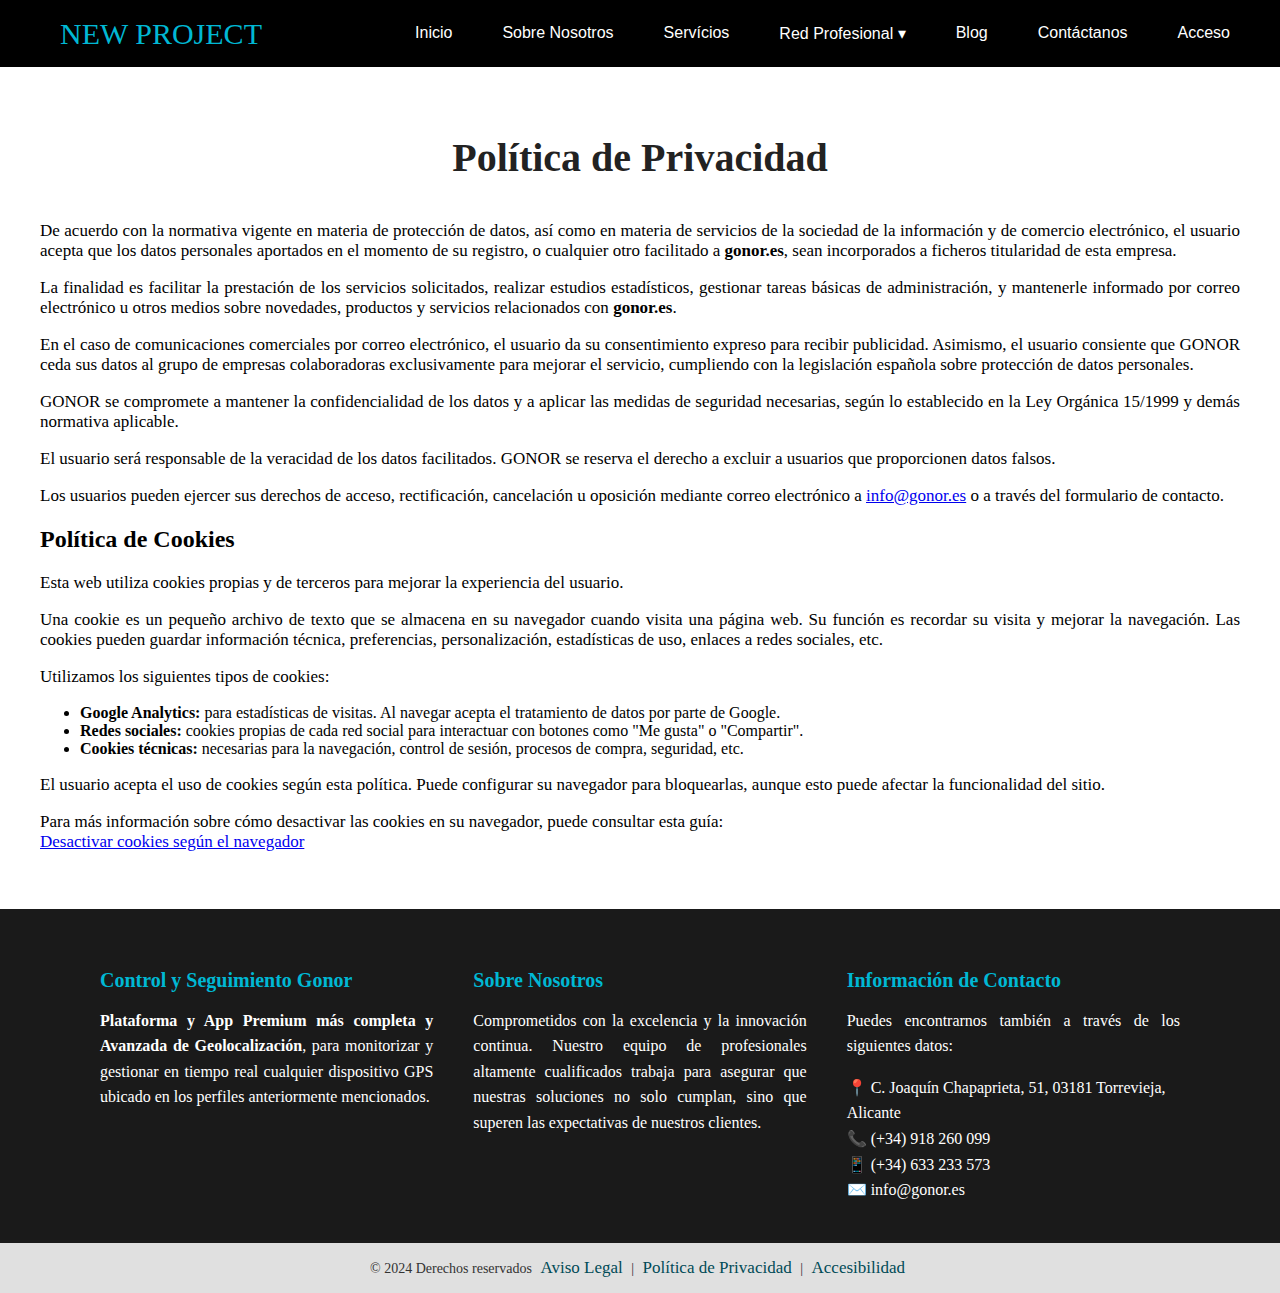
<file: politicaPrivacidad.html>
<!DOCTYPE html>
<html lang="es">
<head>
    <meta charset="UTF-8">
    <meta name="viewport" content="width=device-width, initial-scale=1.0">
    <title>Política de Privacidad</title>
    <link rel="stylesheet" href="css/Np.css">
</head>
<body>
    <nav class="navbar">
        <div class="nav-container">
          <div class="logo">NEW PROJECT</div>
          <input type="checkbox" id="menu-toggle" />
          <label for="menu-toggle" class="menu-icon">&#9776;</label>
          <ul class="nav-links">
            <li><a href="index.html">Inicio</a></li>
            <li><a href="sobre.html">Sobre Nosotros</a></li>
            <li><a href="servicios.html">Servícios</a></li>
            <li class="submenu">
              <a href="#">Red Profesional ▾</a>
              <ul class="dropdown">
                <li><a href="#">Distribuidores Autorizados</a></li>
                <li><a href="#">Talleres Autorizados</a></li>
              </ul>
            </li>
            <li><a href="blog.html">Blog</a></li>
            <li><a href="contacto.html">Contáctanos</a></li>
            <li><a href="acceso.html">Acceso</a></li>
          </ul>
        </div>
      </nav>
    <div class="contenedor">
        <h1>Política de Privacidad</h1>

        <p>
            De acuerdo con la normativa vigente en materia de protección de datos, así como en materia de servicios de la sociedad de la información y de comercio electrónico, el usuario acepta que los datos personales aportados en el momento de su registro, o cualquier otro facilitado a <strong>gonor.es</strong>, sean incorporados a ficheros titularidad de esta empresa.
        </p>

        <p>
            La finalidad es facilitar la prestación de los servicios solicitados, realizar estudios estadísticos, gestionar tareas básicas de administración, y mantenerle informado por correo electrónico u otros medios sobre novedades, productos y servicios relacionados con <strong>gonor.es</strong>.
        </p>

        <p>
            En el caso de comunicaciones comerciales por correo electrónico, el usuario da su consentimiento expreso para recibir publicidad. Asimismo, el usuario consiente que GONOR ceda sus datos al grupo de empresas colaboradoras exclusivamente para mejorar el servicio, cumpliendo con la legislación española sobre protección de datos personales.
        </p>

        <p>
            GONOR se compromete a mantener la confidencialidad de los datos y a aplicar las medidas de seguridad necesarias, según lo establecido en la Ley Orgánica 15/1999 y demás normativa aplicable.
        </p>

        <p>
            El usuario será responsable de la veracidad de los datos facilitados. GONOR se reserva el derecho a excluir a usuarios que proporcionen datos falsos.
        </p>

        <p>
            Los usuarios pueden ejercer sus derechos de acceso, rectificación, cancelación u oposición mediante correo electrónico a <a href="mailto:info@gonor.es">info@gonor.es</a> o a través del formulario de contacto.
        </p>

        <h2>Política de Cookies</h2>

        <p>
            Esta web utiliza cookies propias y de terceros para mejorar la experiencia del usuario.
        </p>

        <p>
            Una cookie es un pequeño archivo de texto que se almacena en su navegador cuando visita una página web. Su función es recordar su visita y mejorar la navegación. Las cookies pueden guardar información técnica, preferencias, personalización, estadísticas de uso, enlaces a redes sociales, etc.
        </p>

        <p>Utilizamos los siguientes tipos de cookies:</p>

        <ul>
            <li><strong>Google Analytics:</strong> para estadísticas de visitas. Al navegar acepta el tratamiento de datos por parte de Google.</li>
            <li><strong>Redes sociales:</strong> cookies propias de cada red social para interactuar con botones como "Me gusta" o "Compartir".</li>
            <li><strong>Cookies técnicas:</strong> necesarias para la navegación, control de sesión, procesos de compra, seguridad, etc.</li>
        </ul>

        <p>
            El usuario acepta el uso de cookies según esta política. Puede configurar su navegador para bloquearlas, aunque esto puede afectar la funcionalidad del sitio.
        </p>

        <p>
            Para más información sobre cómo desactivar las cookies en su navegador, puede consultar esta guía:<br>
            <a href="https://www.avast.com/es-es/c-enable-disable-cookies" target="_blank">Desactivar cookies según el navegador</a>
        </p>
    </div>
    <footer>
    <div id="footer">
      <div class="footer-col">
        <h3>Control y Seguimiento Gonor</h3>
        <p><strong>Plataforma y App Premium más completa y Avanzada de Geolocalización</strong>, para monitorizar y
          gestionar en tiempo real cualquier dispositivo GPS ubicado en los perfiles anteriormente mencionados.</p>
      </div>

      <div class="footer-col">
        <h3>Sobre Nosotros</h3>
        <p>Comprometidos con la excelencia y la innovación continua. Nuestro equipo de profesionales altamente
          cualificados trabaja para asegurar que nuestras soluciones no solo cumplan, sino que superen las expectativas
          de nuestros clientes.</p>
      </div>

      <div class="footer-col">
        <h3>Información de Contacto</h3>
        <p>Puedes encontrarnos también a través de los siguientes datos:</p>
        <ul>
          <li>📍 C. Joaquín Chapaprieta, 51, 03181 Torrevieja, Alicante</li>
          <li>📞 (+34) 918 260 099</li>
          <li>📱 (+34) 633 233 573</li>
          <li>✉️ <a href="mailto:info@gonor.es">info@gonor.es</a></li>
        </ul>
      </div>
    </div>

    <div class="footer-bottom">
      © 2024 Derechos reservados
      <a href="avisoLegal.html">Aviso Legal</a> |
      <a href="politicaPrivacidad.html">Política de Privacidad</a> |
      <a href="accesibilidad.html">Accesibilidad</a>
    </div>
  </footer>
</body>
</html>
</file>
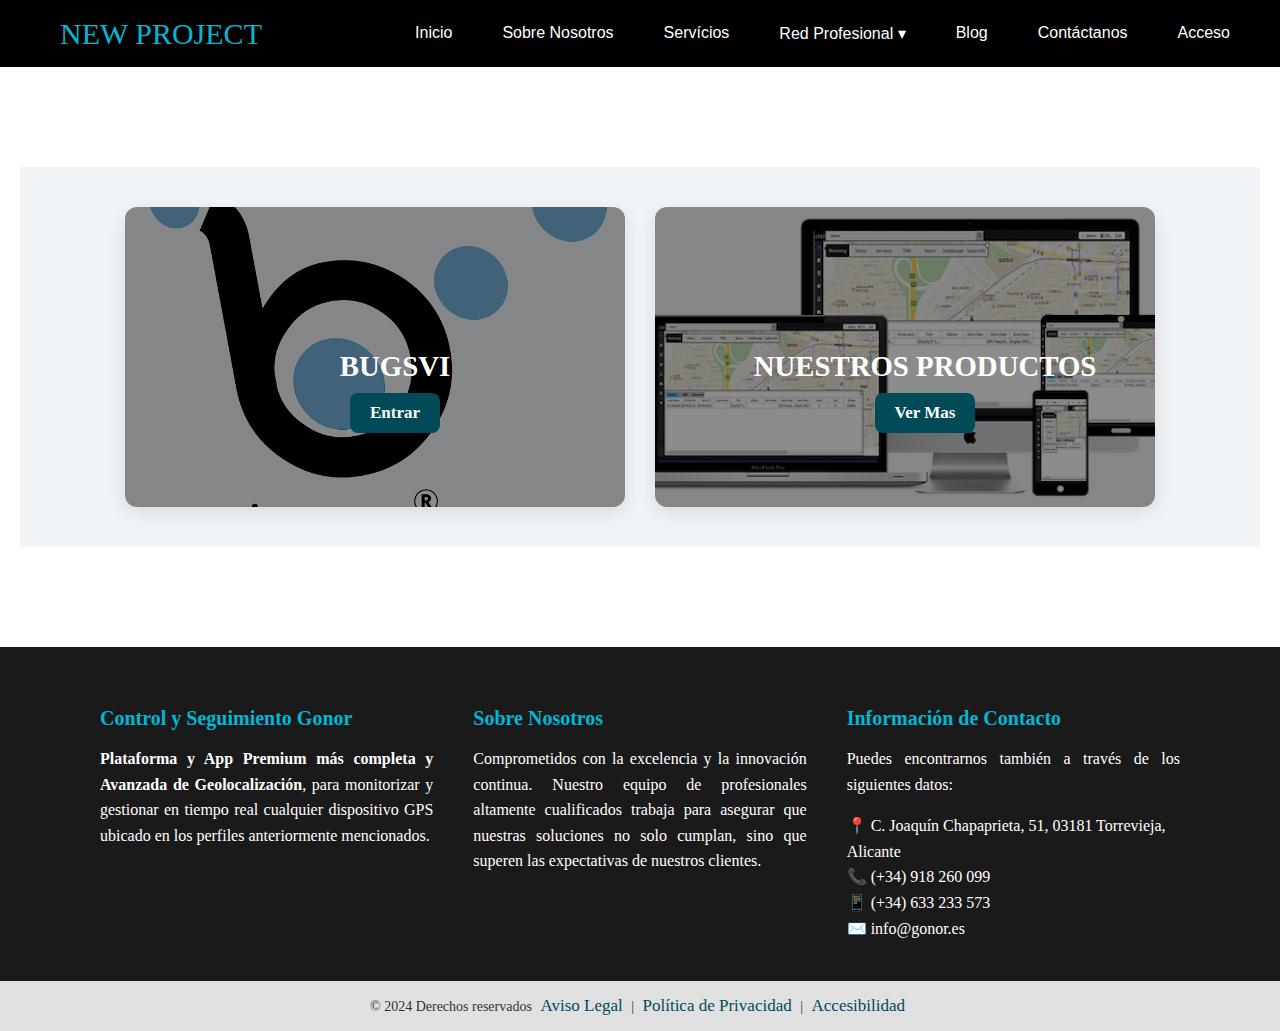
<file: postacceso.html>
<!DOCTYPE html>
<html lang="es">
  <head>
    <meta charset="UTF-8" />
    <meta name="viewport" content="width=device-width, initial-scale=1.0" />
    <link rel="stylesheet" href="css/Np.css" />
    <title>Acceso</title>
    <link rel="icon" href="multimedia/icono.png">
  </head>
  <body>
    <nav class="navbar">
      <div class="nav-container">
        <div class="logo">NEW PROJECT</div>
        <input type="checkbox" id="menu-toggle" />
        <label for="menu-toggle" class="menu-icon">&#9776;</label>
        <ul class="nav-links">
          <li><a href="index.html">Inicio</a></li>
          <li><a href="sobre.html">Sobre Nosotros</a></li>
          <li><a href="servicios.html">Servícios</a></li>
          <li class="submenu">
            <a href="#">Red Profesional ▾</a>
            <ul class="dropdown">
              <li><a href="distribuidoresAutorizados.html">Distribuidores Autorizados</a></li>
              <li><a href="talleresAutorizados.html">Talleres Autorizados</a></li>
            </ul>
          </li>
          <li><a href="blog.html">Blog</a></li>
          <li><a href="contacto.html">Contáctanos</a></li>
          <li><a href="acceso.html">Acceso</a></li>
        </ul>
      </div>
    </nav>

    <section class="post-acceso">
      <div class="contenedor-post">
        <div class="post">
          <img src="multimedia/busviiii.png" alt="Imagen de bienvenida" />
          <div class="overlay-texto">
            <h3>BUGSVI</h3>
            <a href="https://busvigps.com/authentication/create" class="btn-post">Entrar</a>
          </div>
        </div>

        <div class="post">
          <img src="multimedia/servicios1.png" alt="Imagen de novedades" />
          <div class="overlay-texto">
            <h3>NUESTROS PRODUCTOS</h3>
            <a href="nuestrosProductos.html" class="btn-post">Ver Mas</a>
          </div>
        </div>
      </div>
    </section>

    <footer>
      <div id="footer">
        <div class="footer-col">
          <h3>Control y Seguimiento Gonor</h3>
          <p>
            <strong
              >Plataforma y App Premium más completa y Avanzada de
              Geolocalización</strong
            >, para monitorizar y gestionar en tiempo real cualquier dispositivo
            GPS ubicado en los perfiles anteriormente mencionados.
          </p>
        </div>

        <div class="footer-col">
          <h3>Sobre Nosotros</h3>
          <p>
            Comprometidos con la excelencia y la innovación continua. Nuestro
            equipo de profesionales altamente cualificados trabaja para asegurar
            que nuestras soluciones no solo cumplan, sino que superen las
            expectativas de nuestros clientes.
          </p>
        </div>

        <div class="footer-col">
          <h3>Información de Contacto</h3>
          <p>Puedes encontrarnos también a través de los siguientes datos:</p>
          <ul>
            <li>📍 C. Joaquín Chapaprieta, 51, 03181 Torrevieja, Alicante</li>
            <li>📞 (+34) 918 260 099</li>
            <li>📱 (+34) 633 233 573</li>
            <li>✉️ <a href="mailto:info@gonor.es">info@gonor.es</a></li>
          </ul>
        </div>
      </div>

      <div class="footer-bottom">
        © 2024 Derechos reservados
        <a href="avisoLegal.html">Aviso Legal</a> |
        <a href="politicaPrivacidad.html">Política de Privacidad</a> |
        <a href="accesibilidad.html">Accesibilidad</a>
      </div>
    </footer>
  </body>
</html>
</file>
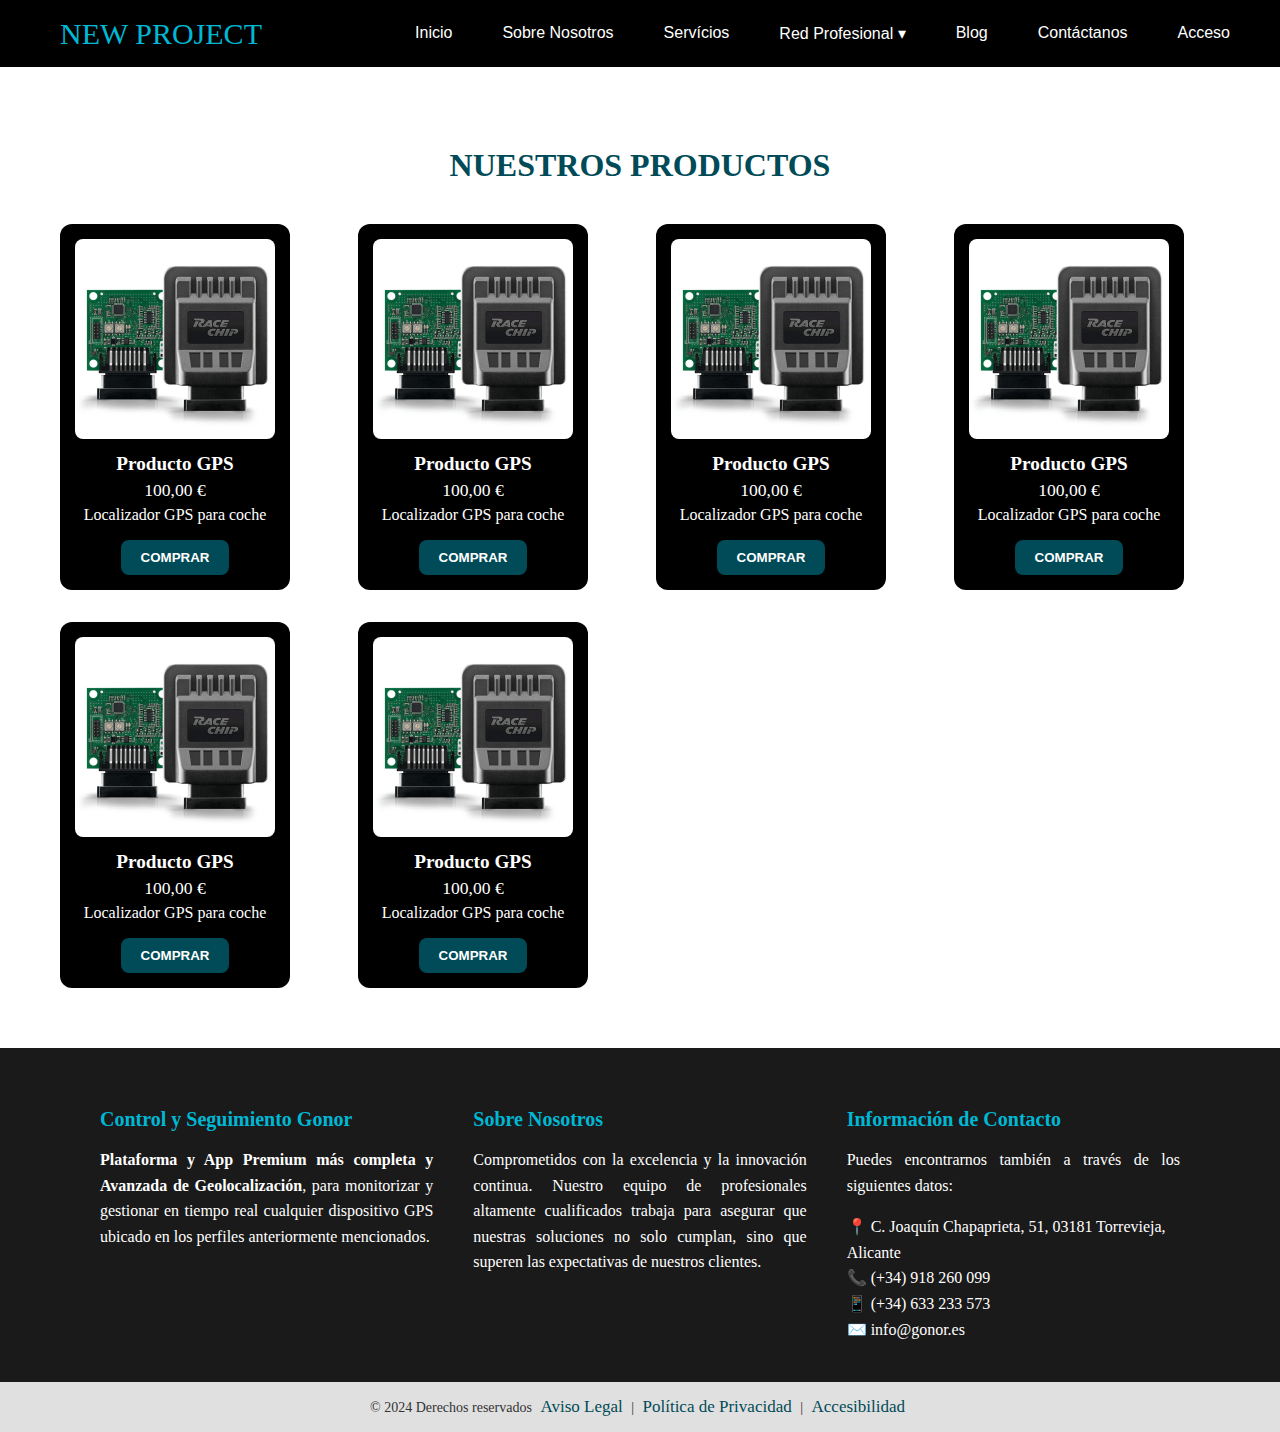
<file: productos.html>
<!DOCTYPE html>
<html lang="es">
<head>
  <meta charset="UTF-8" />
  <meta name="viewport" content="width=device-width, initial-scale=1.0"/>
  <title>Productos</title>
  <link rel="stylesheet" href="css/Np.css" />
  <link rel="icon" href="multimedia/icono.png">
</head>
<body>
  <nav class="navbar">
    <div class="nav-container">
      <div class="logo">NEW PROJECT</div>
      <input type="checkbox" id="menu-toggle" />
      <label for="menu-toggle" class="menu-icon">&#9776;</label>
      <ul class="nav-links">
        <li><a href="index.html">Inicio</a></li>
        <li><a href="sobre.html">Sobre Nosotros</a></li>
        <li><a href="servicios.html">Servícios</a></li>
        <li class="submenu">
          <a href="#">Red Profesional ▾</a>
          <ul class="dropdown">
            <li><a href="distribuidoresAutorizados.html">Distribuidores Autorizados</a></li>
            <li><a href="talleresAutorizados.html">Talleres Autorizados</a></li>
          </ul>
        </li>
        <li><a href="blog.html">Blog</a></li>
        <li><a href="contacto.html">Contáctanos</a></li>
        <li><a href="acceso.html">Acceso</a></li>
      </ul>
    </div>
  </nav>
  <main>
    
  <h1 id="h1_detalles">NUESTROS PRODUCTOS</h1>

  <section class="productos">

    <div class="producto">
      <img src="multimedia/img1.png" alt="Producto">
      <div class="nombre">Producto GPS</div>
      <div class="precio">100,00 €</div>
      <div class="discripcion">Localizador GPS para coche</div>
      <button class="boton">COMPRAR</button>
    </div>

    <div class="producto">
      <img src="multimedia/img1.png" alt="Producto">
      <div class="nombre">Producto GPS</div>
      <div class="precio">100,00 €</div>
      <div class="discripcion">Localizador GPS para coche</div>
      <button class="boton">COMPRAR</button>
    </div>

    <div class="producto">
      <img src="multimedia/img1.png" alt="Producto">
      <div class="nombre">Producto GPS</div>
      <div class="precio">100,00 €</div>
      <div class="discripcion">Localizador GPS para coche</div>
      <button class="boton">COMPRAR</button>
    </div>

    <div class="producto">
      <img src="multimedia/img1.png" alt="Producto">
      <div class="nombre">Producto GPS</div>
      <div class="precio">100,00 €</div>
      <div class="discripcion">Localizador GPS para coche</div>
      <button class="boton">COMPRAR</button>
      <div></div>
    </div>

    <div class="producto">
      <img src="multimedia/img1.png" alt="Producto">
      <div class="nombre">Producto GPS</div>
      <div class="precio">100,00 €</div>
      <div class="discripcion">Localizador GPS para coche</div>
      <button class="boton">COMPRAR</button>
      <div></div>
    </div>
    
    <div class="producto">
      <img src="multimedia/img1.png" alt="Producto">
      <div class="nombre">Producto GPS</div>
      <div class="precio">100,00 €</div>
      <div class="discripcion">Localizador GPS para coche</div>
      <button class="boton">COMPRAR</button>
    </div>
    
  </section>
  </main>

  <footer>
    <div id="footer">
      <div class="footer-col">
        <h3>Control y Seguimiento Gonor</h3>
        <p><strong>Plataforma y App Premium más completa y Avanzada de Geolocalización</strong>, para monitorizar y
          gestionar en tiempo real cualquier dispositivo GPS ubicado en los perfiles anteriormente mencionados.</p>
      </div>

      <div class="footer-col">
        <h3>Sobre Nosotros</h3>
        <p>Comprometidos con la excelencia y la innovación continua. Nuestro equipo de profesionales altamente
          cualificados trabaja para asegurar que nuestras soluciones no solo cumplan, sino que superen las expectativas
          de nuestros clientes.</p>
      </div>

      <div class="footer-col">
        <h3>Información de Contacto</h3>
        <p>Puedes encontrarnos también a través de los siguientes datos:</p>
        <ul>
          <li>📍 C. Joaquín Chapaprieta, 51, 03181 Torrevieja, Alicante</li>
          <li>📞 (+34) 918 260 099</li>
          <li>📱 (+34) 633 233 573</li>
          <li>✉️ <a href="mailto:info@gonor.es">info@gonor.es</a></li>
        </ul>
      </div>
    </div>

    <div class="footer-bottom">
      © 2024 Derechos reservados
      <a href="avisoLegal.html">Aviso Legal</a> |
      <a href="politicaPrivacidad.html">Política de Privacidad</a> |
      <a href="accesibilidad.html">Accesibilidad</a>
    </div>
  </footer>

</body>
</html>
</file>
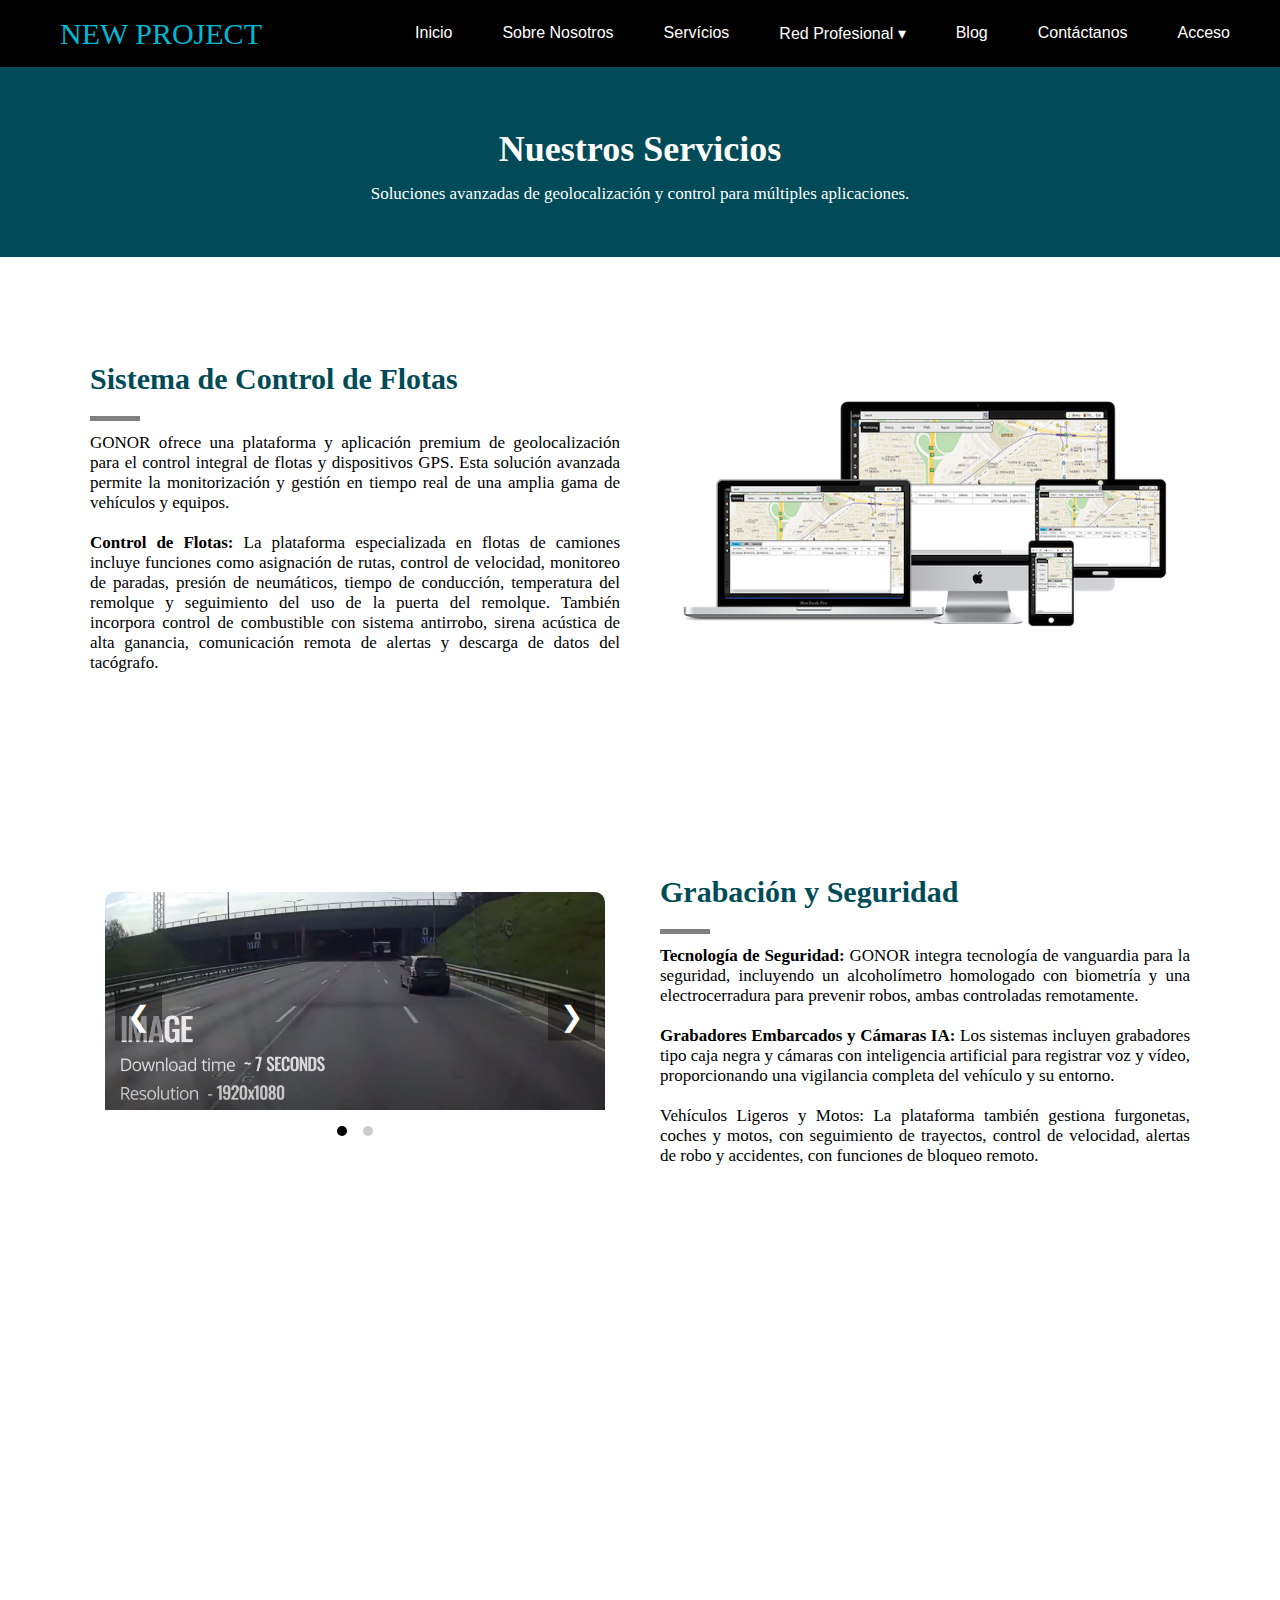
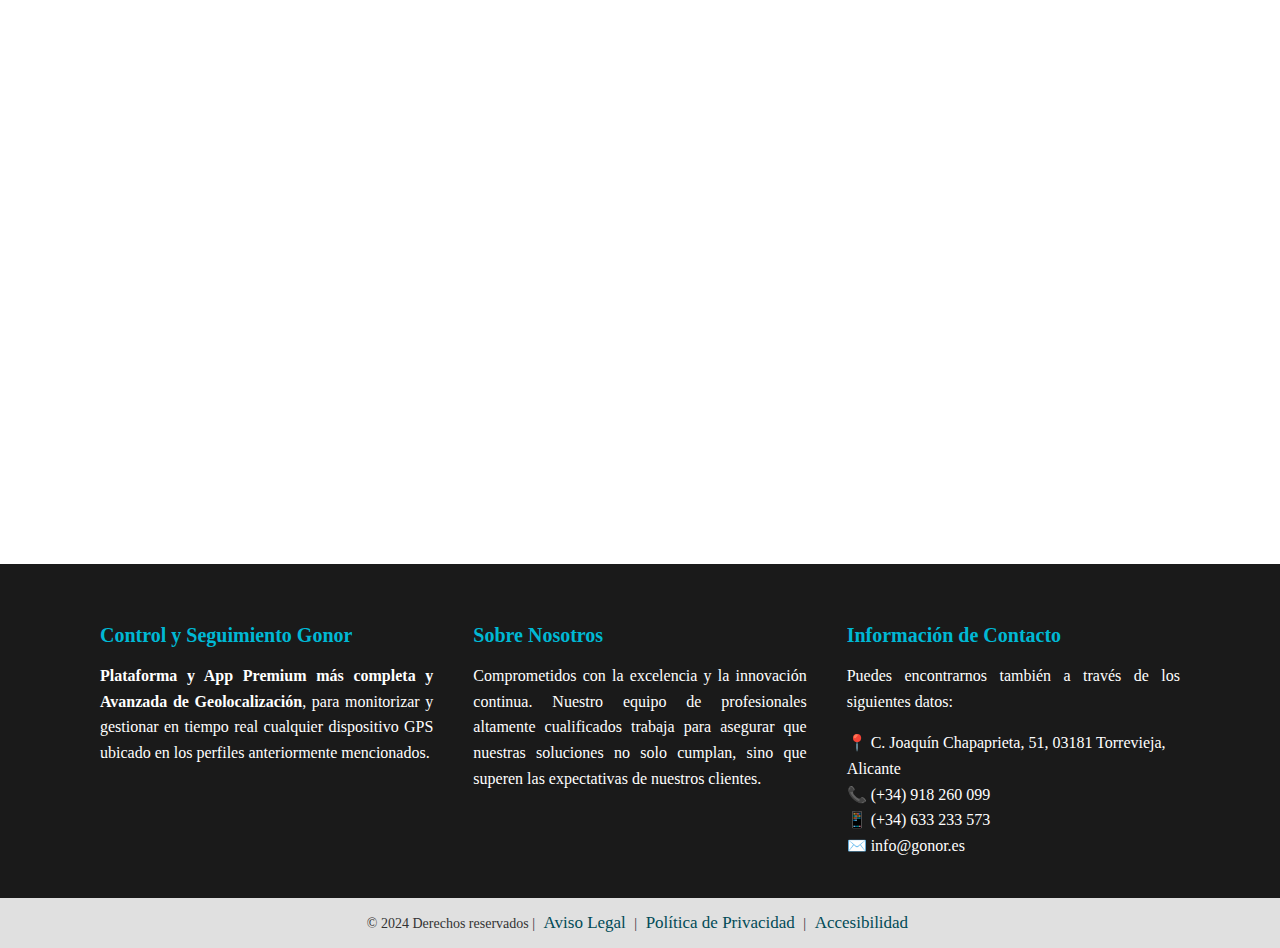
<file: servicios.html>
<!DOCTYPE html>
<html lang="es">

<head>
    <meta charset="UTF-8">
    <meta name="viewport" content="width=device-width, initial-scale=1.0">
    <title>Servicios</title>
    <link rel="stylesheet" href="css/Np.css">
    <link rel="icon" href="multimedia/icono.png">
</head>

<body>
    <nav class="navbar">
        <div class="nav-container">
          <div class="logo">NEW PROJECT</div>
          <input type="checkbox" id="menu-toggle" />
          <label for="menu-toggle" class="menu-icon">&#9776;</label>
          <ul class="nav-links">
            <li><a href="index.html">Inicio</a></li>
            <li><a href="sobre.html">Sobre Nosotros</a></li>
            <li><a href="servicios.html">Servícios</a></li>
            <li class="submenu">
              <a href="#">Red Profesional ▾</a>
              <ul class="dropdown">
                <li><a href="distribuidoresAutorizados.html">Distribuidores Autorizados</a></li>
                <li><a href="talleresAutorizados.html">Talleres Autorizados</a></li>
              </ul>
            </li>
            <li><a href="blog.html">Blog</a></li>
            <li><a href="contacto.html">Contáctanos</a></li>
            <li><a href="acceso.html">Acceso</a></li>
          </ul>
        </div>
      </nav>

    <header class="headerGeneral">
        <h1>Nuestros Servicios</h1>
        <p>Soluciones avanzadas de geolocalización y control para múltiples aplicaciones.</p>
    </header>

    <!-- Sección 1 -->
    <section class="contenidoNp1">
        <div class="textoNp1">
            <h2>Sistema de Control de Flotas</h2>
            <hr>
            <p>
                GONOR ofrece una plataforma y aplicación premium de geolocalización para el control integral de flotas y
                dispositivos GPS. Esta solución avanzada permite la monitorización y gestión en tiempo real de una
                amplia gama de vehículos y equipos.
                <br><br>
                <strong>Control de Flotas:</strong> La plataforma especializada en flotas de camiones incluye funciones
                como asignación de rutas, control de
                velocidad, monitoreo de paradas, presión de neumáticos, tiempo de conducción, temperatura del remolque y
                seguimiento del uso de la puerta del remolque. También incorpora control de combustible con sistema
                antirrobo, sirena acústica de alta ganancia, comunicación remota de alertas y descarga de datos del
                tacógrafo.
            </p>
        </div>
        <div class="imagenNp1">
            <img src="multimedia/servicios1.png" alt="Sistema de Control de Flotas" />
        </div>
    </section>

    <!-- Sección 2 -->
    <section class="contenidoNp1">
        <div class="imagenS1">
            <div class="sliderNp1" data-slider="seguridad">
                <img src="multimedia/servicios2.jpg" class="slideNp1 active" alt="Grabación y Seguridad 1">
                <img src="multimedia/servicios3.jpg" class="slideNp1" alt="Grabación y Seguridad 2">
                <button class="arrowNp1 left" onclick="changeSlide('seguridad', -1)">&#10094;</button>
                <button class="arrowNp1 right" onclick="changeSlide('seguridad', 1)">&#10095;</button>
                <div class="dotsNp1">
                    <span class="dotNp1 active" onclick="goToSlide('seguridad', 0)"></span>
                    <span class="dotNp1" onclick="goToSlide('seguridad', 1)"></span>
                </div>
            </div>
        </div>
        <div class="textoNp1">
            <h2>Grabación y Seguridad</h2>
            <hr>
            <p>
                <strong>Tecnología de Seguridad:</strong> GONOR integra tecnología de vanguardia para la seguridad,
                incluyendo un
                alcoholímetro homologado con biometría y una electrocerradura para prevenir robos, ambas controladas
                remotamente.
                <br><br>
                <strong>Grabadores Embarcados y Cámaras IA:</strong> Los sistemas incluyen grabadores tipo caja negra y
                cámaras con
                inteligencia artificial para registrar voz y vídeo, proporcionando una vigilancia completa del vehículo
                y su entorno.
                <br><br>
                <strong></strong>Vehículos Ligeros y Motos:</strong> La plataforma también gestiona furgonetas, coches y
                motos, con seguimiento de
                trayectos, control de velocidad, alertas de robo y accidentes, con funciones de bloqueo remoto.
            </p>
        </div>
    </section>

    <!-- Sección 3 -->
    <section class="contenidoNp1">
        <div class="textoNp1">
            <h2>Dispositivos Autónomos</h2>
            <hr>
            <p>
                <strong>Contenedores y Equipos Sin Autonomía:</strong> Para dispositivos sin autonomía propia, GONOR
                ofrece GPS autónomos
                de larga duración.
                <br><br>
                <strong>Gestión de Equipos de Manutención:</strong> Incluye el control de carga de batería para
                carretillas elevadoras,
                uso y mantenimiento de tractores, y seguimiento del tiempo de trabajo.
                <br><br>
                <strong>Informes y Control de Presencia:</strong> La plataforma genera informes detallados del trabajo
                realizado por
                maquinaria pesada y permite el control de presencia en campo abierto a través de GPS y aplicación móvil.
            </p>
            <a href="contacto.html" class="botonNp1">Solicitar</a>
        </div>
        <div class="imagenNp1">
            <img src="multimedia/servicios4.jpg" class="sombraNp1" alt="Dispositivos Autónomos" />
        </div>
    </section>

    <!-- Sección 4 -->
    <section class="contenidoNp1">
        <div class="imagenS1">
            <div class="multi-sliderNp1" id="multiSlider">
                <div class="multi-slide active">
                    <img src="multimedia/servicios5.jpg" alt="Uso 1">
                    <img src="multimedia/servicios6.jpg" alt="Uso 2">
                    <img src="multimedia/servicios7.jpg" alt="Uso 3">
                </div>
                <div class="multi-slide">
                    <img src="multimedia/servicios8.jpg" alt="Uso 4">
                    <img src="multimedia/servicios9.jpg" alt="Uso 5">
                    <img src="multimedia/servicios10.jpg" alt="Uso 6">
                </div>
                <div class="multi-slide">
                    <img src="multimedia/servicios11.jpg" alt="Uso 7">
                    <img src="multimedia/servicios12.jpg" alt="Uso 8">
                    <img src="multimedia/servicios13.jpg" alt="Uso 9">
                </div>
                <div class="multi-slide">
                    <img src="multimedia/servicios14.jpg" alt="Uso 10">
                    <img src="multimedia/servicios15.jpg" alt="Uso 11">
                    <img src="multimedia/servicios16.jpg" alt="Uso 12">
                </div>
                <button class="arrowNp1 left" onclick="changeMultiSlide(-1)">&#10094;</button>
                <button class="arrowNp1 right" onclick="changeMultiSlide(1)">&#10095;</button>
            </div>
            <div class="dotsNp1" id="multiDots">
                <span class="dotNp1" onclick="showMultiSlide(0)"></span>
                <span class="dotNp1" onclick="showMultiSlide(1)"></span>
                <span class="dotNp1" onclick="showMultiSlide(2)"></span>
                <span class="dotNp1" onclick="showMultiSlide(3)"></span>
            </div>
        </div>
        <div class="textoNp1">
            <h2>Otras Aplicaciones y Usos</h2>
            <hr>
            <p>
                <strong>Personas y Mascotas:</strong> También proporciona seguimiento de trayectos y comportamiento, con
                alertas de
                seguridad para personas y mascotas.
                <br><br>
                <strong>Control Remoto de Instalaciones:</strong> Finalmente, GONOR facilita el control remoto de grupos
                electrógenos y
                otras instalaciones eléctricas, así como la gestión de dispositivos móviles para personal profesional.


            </p>
        </div>
    </section>

    <footer>
        <div id="footer">
            <div class="footer-col">
                <h3>Control y Seguimiento Gonor</h3>
                <p><strong>Plataforma y App Premium más completa y Avanzada de Geolocalización</strong>, para
                    monitorizar y gestionar en tiempo real cualquier dispositivo GPS ubicado en los perfiles
                    anteriormente mencionados.</p>
            </div>
            <div class="footer-col">
                <h3>Sobre Nosotros</h3>
                <p>Comprometidos con la excelencia y la innovación continua. Nuestro equipo de profesionales altamente
                    cualificados trabaja para asegurar que nuestras soluciones no solo cumplan, sino que superen las
                    expectativas de nuestros clientes.</p>
            </div>
            <div class="footer-col">
                <h3>Información de Contacto</h3>
                <p>Puedes encontrarnos también a través de los siguientes datos:</p>
                <ul>
                    <li>📍 C. Joaquín Chapaprieta, 51, 03181 Torrevieja, Alicante</li>
                    <li>📞 (+34) 918 260 099</li>
                    <li>📱 (+34) 633 233 573</li>
                    <li>✉️ <a href="mailto:info@gonor.es">info@gonor.es</a></li>
                </ul>
            </div>
        </div>
        <div class="footer-bottom">
            © 2024 Derechos reservados |
            <a href="avisoLegal.html">Aviso Legal</a> |
            <a href="politicaPrivacidad.html">Política de Privacidad</a> |
            <a href="accesibilidad.html">Accesibilidad</a>
        </div>
    </footer>

    <script>
        const sliders = {};
        function initSlider(name) {
            const container = document.querySelector(`.sliderNp1[data-slider="${name}"]`);
            if (!container) return;
            sliders[name] = {
                index: 0,
                slides: container.querySelectorAll('.slideNp1'),
                dots: container.querySelectorAll('.dotNp1')
            };
            showSlide(name, 0);
        }
        function showSlide(name, i) {
            const s = sliders[name];
            if (!s) return;
            if (i >= s.slides.length) i = 0;
            if (i < 0) i = s.slides.length - 1;
            s.index = i;
            s.slides.forEach(slide => slide.classList.remove('active'));
            s.dots.forEach(dot => dot.classList.remove('active'));
            s.slides[i].classList.add('active');
            s.dots[i].classList.add('active');
        }
        function changeSlide(name, direction) {
            const s = sliders[name];
            if (!s) return;
            showSlide(name, s.index + direction);
        }
        function goToSlide(name, i) {
            showSlide(name, i);
        }
        initSlider('seguridad');
    </script>

    <script>
        let multiSlideIndex = 0;
        const multiSlides = document.querySelectorAll('.multi-slide');
        const multiDots = document.querySelectorAll('#multiDots .dotNp1');

        function showMultiSlide(index) {
            if (index >= multiSlides.length) index = 0;
            if (index < 0) index = multiSlides.length - 1;
            multiSlideIndex = index;

            multiSlides.forEach(slide => slide.classList.remove('active'));
            multiSlides[index].classList.add('active');

            multiDots.forEach(dot => dot.classList.remove('active'));
            if (multiDots[index]) {
                multiDots[index].classList.add('active');
            }
        }

        function changeMultiSlide(direction) {
            showMultiSlide(multiSlideIndex + direction);
        }

        multiDots.forEach((dot, i) => {
            dot.addEventListener('click', () => showMultiSlide(i));
        });

        setInterval(() => {
            changeMultiSlide(1);
        }, 3000);

        showMultiSlide(0);
    </script>
    <script>
        function animarAparicion() {
            document.querySelectorAll('.contenidoNp1').forEach(section => {
                const texto = section.querySelector('.textoNp1');
                let imagen = section.querySelector('.imagenNp1');
                if (!imagen) imagen = section.querySelector('.imagenS1');
                if (texto && !texto.classList.contains('anim-visible')) {
                    const textoRect = texto.getBoundingClientRect();
                    const pantalla = window.innerHeight || document.documentElement.clientHeight;
                    if (textoRect.top < pantalla && textoRect.bottom > 0) {
                        texto.classList.add('anim-visible');
                        if (imagen) imagen.classList.add('anim-visible');
                    }
                }
            });
        }
        document.addEventListener('DOMContentLoaded', () => {
            document.querySelectorAll('.contenidoNp1').forEach(section => {
                const texto = section.querySelector('.textoNp1');
                let imagen = section.querySelector('.imagenNp1');
                if (!imagen) imagen = section.querySelector('.imagenS1');
                if (texto) texto.classList.add('anim-oculto-izq');
                if (imagen) imagen.classList.add('anim-oculto-der');
            });
            animarAparicion();
            window.addEventListener('scroll', animarAparicion);
        });
    </script>

</body>

</html>
</file>
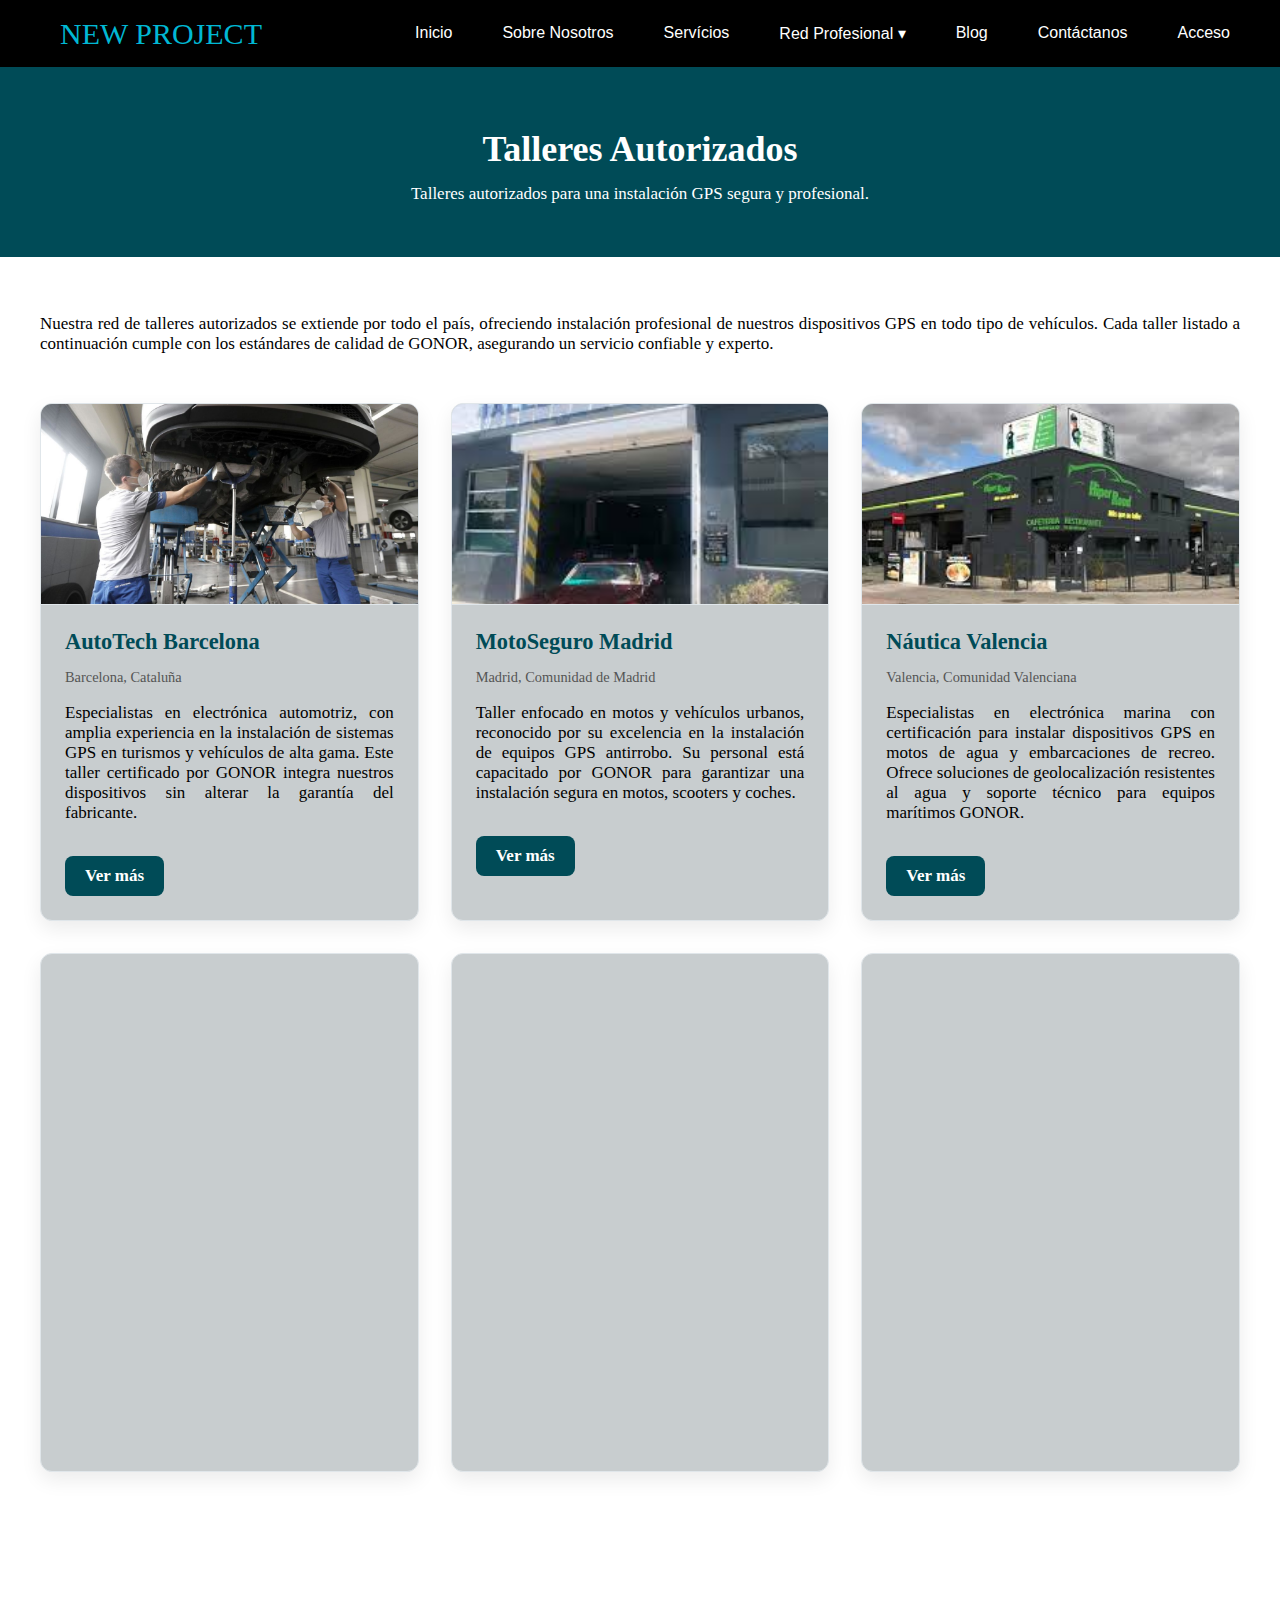
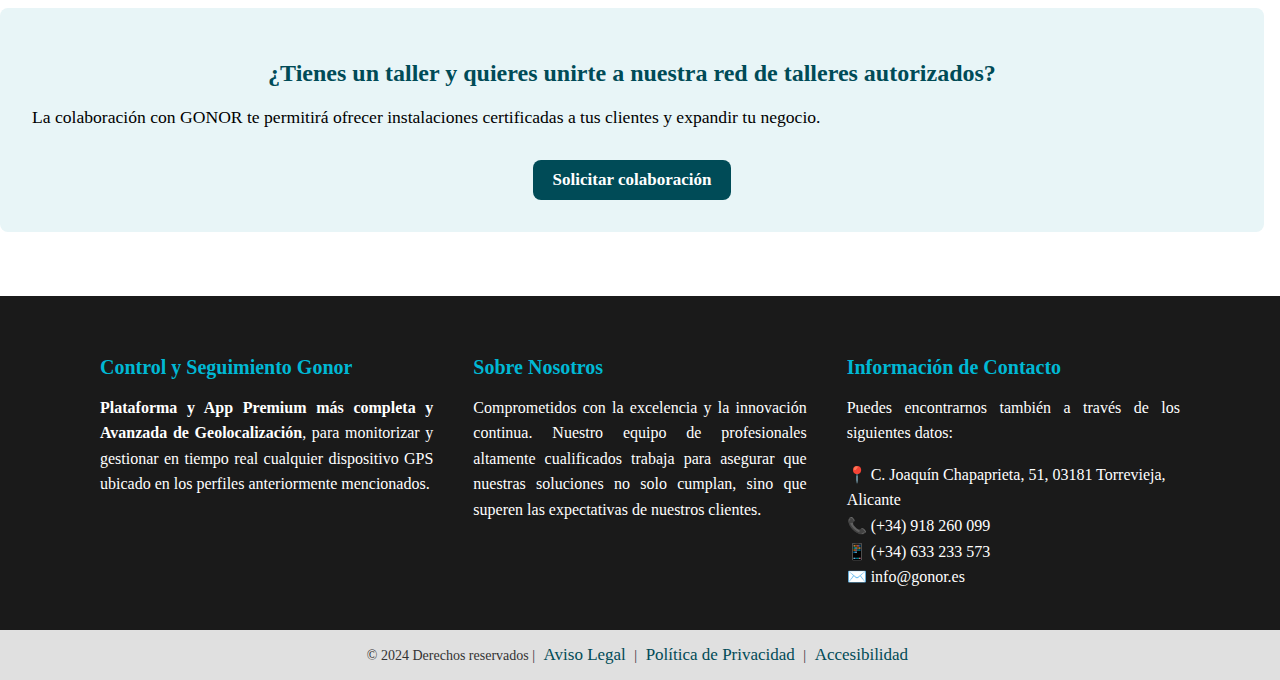
<file: talleresAutorizados.html>
<!DOCTYPE html>
<html lang="es">

<head>
    <meta charset="UTF-8">
    <meta name="viewport" content="width=device-width, initial-scale=1.0">
    <title>Talleres Autorizados</title>
    <link rel="stylesheet" href="css/Np.css">
    <style>
        /* Estilos específicos para la página de Talleres Autorizados */
        .ubicacion {
            font-size: 0.9rem;
            color: #555;
            margin-bottom: 0.5rem;
        }

        .cta-colaboracion {
            background-color: #e8f5f7;
            text-align: center;
            padding: 2rem;
            border-radius: 8px;
            margin: 4rem 0;
        }

        .cta-colaboracion h2 {
            color: #004b57;
        }

        .cta-colaboracion p {
            font-size: 1.1rem;
            margin-bottom: 1rem;
        }
    </style>
</head>

<body>
    <nav class="navbar">
        <div class="nav-container">
          <div class="logo">NEW PROJECT</div>
          <input type="checkbox" id="menu-toggle" />
          <label for="menu-toggle" class="menu-icon">&#9776;</label>
          <ul class="nav-links">
            <li><a href="index.html">Inicio</a></li>
            <li><a href="sobre.html">Sobre Nosotros</a></li>
            <li><a href="servicios.html">Servícios</a></li>
            <li class="submenu">
              <a href="#">Red Profesional ▾</a>
              <ul class="dropdown">
                <li><a href="distribuidoresAutorizados.html">Distribuidores Autorizados</a></li>
                <li><a href="talleresAutorizados.html">Talleres Autorizados</a></li>
              </ul>
            </li>
            <li><a href="blog.html">Blog</a></li>
            <li><a href="contacto.html">Contáctanos</a></li>
            <li><a href="acceso.html">Acceso</a></li>
          </ul>
        </div>
      </nav>

    <header class="headerGeneral">
        <h1>Talleres Autorizados</h1>
        <p>Talleres autorizados para una instalación GPS segura y profesional.</p>
    </header>

    <section class="contenedor">
        <p>Nuestra red de talleres autorizados se extiende por todo el país, ofreciendo instalación profesional de
            nuestros dispositivos GPS en todo tipo de vehículos. Cada taller listado a continuación cumple con los
            estándares de calidad de GONOR, asegurando un servicio confiable y experto.</p>
        <div class="blog-grid">
            <!-- Tarjeta 1 -->
            <div class="entrada-blog">
                <img src="multimedia/Taller1.jpg" alt="Taller autorizado en Barcelona">
                <div class="contenido-blog">
                    <h2>AutoTech Barcelona</h2>
                    <p class="ubicacion">Barcelona, Cataluña</p>
                    <p>Especialistas en electrónica automotriz, con amplia experiencia en la instalación de sistemas GPS
                        en turismos y vehículos de alta gama. Este taller certificado por GONOR integra nuestros
                        dispositivos sin alterar la garantía del fabricante.</p>
                    <a href="#" class="boton">Ver más</a>
                </div>
            </div>
            <!-- Tarjeta 2 -->
            <div class="entrada-blog">
                <img src="multimedia/taller2.jpeg" alt="Taller autorizado en Madrid">
                <div class="contenido-blog">
                    <h2>MotoSeguro Madrid</h2>
                    <p class="ubicacion">Madrid, Comunidad de Madrid</p>
                    <p>Taller enfocado en motos y vehículos urbanos, reconocido por su excelencia en la instalación de
                        equipos GPS antirrobo. Su personal está capacitado por GONOR para garantizar una instalación
                        segura en motos, scooters y coches.</p>
                    <a href="#" class="boton">Ver más</a>
                </div>
            </div>
            <!-- Tarjeta 3 -->
            <div class="entrada-blog">
                <img src="multimedia/taller3.jpeg" alt="Taller náutico autorizado en Valencia">
                <div class="contenido-blog">
                    <h2>Náutica Valencia</h2>
                    <p class="ubicacion">Valencia, Comunidad Valenciana</p>
                    <p>Especialistas en electrónica marina con certificación para instalar dispositivos GPS en motos de
                        agua y embarcaciones de recreo. Ofrece soluciones de geolocalización resistentes al agua y
                        soporte técnico para equipos marítimos GONOR.</p>
                    <a href="#" class="boton">Ver más</a>
                </div>
            </div>
            <!-- Tarjeta 4 -->
            <div class="entrada-blog">
                <img src="multimedia/taller4.jpeg" alt="Taller autorizado en Sevilla">
                <div class="contenido-blog">
                    <h2>FlotaSegura Sevilla</h2>
                    <p class="ubicacion">Sevilla, Andalucía</p>
                    <p>Empresa líder en Andalucía en la instalación de sistemas de seguimiento para flotas de camiones y
                        vehículos comerciales. Como taller autorizado GONOR, implementa soluciones avanzadas de control
                        de flotas con garantía de servicio profesional.</p>
                    <a href="#" class="boton">Ver más</a>
                </div>
            </div>
            <!-- Tarjeta 5 -->
            <div class="entrada-blog">
                <img src="multimedia/taller5.jpeg" alt="Taller autorizado en Bilbao">
                <div class="contenido-blog">
                    <h2>TecnoCar Bilbao</h2>
                    <p class="ubicacion">Bilbao, País Vasco</p>
                    <p>Centro técnico automotriz con más de 15 años de experiencia en sistemas de navegación y rastreo
                        GPS. Brinda instalación y calibración precisa de dispositivos GONOR, asegurando un rendimiento
                        óptimo en todo momento.</p>
                    <a href="#" class="boton">Ver más</a>
                </div>
            </div>
            <!-- Tarjeta 6 -->
            <div class="entrada-blog">
                <img src="multimedia/teller6.jpg" alt="Taller autorizado en Zaragoza">
                <div class="contenido-blog">
                    <h2>AutoTrak Zaragoza</h2>
                    <p class="ubicacion">Zaragoza, Aragón</p>
                    <p>Taller multimarca especializado en seguridad vehicular, instalando alarmas y localizadores GPS
                        para particulares y empresas. Forma parte de la red GONOR, cumpliendo con los estándares de
                        calidad y ofreciendo soporte post-instalación a sus clientes.</p>
                    <a href="#" class="boton">Ver más</a>
                </div>
            </div>
        </div>
    </section>

    <section class="contenedor cta-colaboracion">
        <h2>¿Tienes un taller y quieres unirte a nuestra red de talleres autorizados?</h2>
        <p>La colaboración con GONOR te permitirá ofrecer instalaciones certificadas a tus clientes y expandir tu
            negocio.</p>
        <a href="contacto.html" class="boton">Solicitar colaboración</a>
    </section>

    <footer>
        <div id="footer">
            <div class="footer-col">
                <h3>Control y Seguimiento Gonor</h3>
                <p><strong>Plataforma y App Premium más completa y Avanzada de Geolocalización</strong>, para
                    monitorizar y gestionar en tiempo real cualquier dispositivo GPS ubicado en los perfiles
                    anteriormente mencionados.</p>
            </div>
            <div class="footer-col">
                <h3>Sobre Nosotros</h3>
                <p>Comprometidos con la excelencia y la innovación continua. Nuestro equipo de profesionales altamente
                    cualificados trabaja para asegurar que nuestras soluciones no solo cumplan, sino que superen las
                    expectativas de nuestros clientes.</p>
            </div>
            <div class="footer-col">
                <h3>Información de Contacto</h3>
                <p>Puedes encontrarnos también a través de los siguientes datos:</p>
                <ul>
                    <li>📍 C. Joaquín Chapaprieta, 51, 03181 Torrevieja, Alicante</li>
                    <li>📞 (+34) 918 260 099</li>
                    <li>📱 (+34) 633 233 573</li>
                    <li>✉️ <a href="mailto:info@gonor.es">info@gonor.es</a></li>
                </ul>
            </div>
        </div>
        <div class="footer-bottom">
            © 2024 Derechos reservados | <a href="avisoLegal.html">Aviso Legal</a> | <a
                href="politicaPrivacidad.html">Política de Privacidad</a> | <a
                href="accesibilidad.html">Accesibilidad</a>
        </div>
    </footer>

    <script>
        function animarBlogGrid() {
            document.querySelectorAll('.blog-grid').forEach(grid => {
                grid.querySelectorAll('.entrada-blog').forEach((card, i) => {
                    const contenido = card.querySelector('.contenido-blog');
                    const imagen = card.querySelector('img');

                    if (contenido && !contenido.classList.contains('anim-visible')) {
                        const rect = card.getBoundingClientRect();
                        const pantalla = window.innerHeight || document.documentElement.clientHeight;
                        if (rect.top < pantalla && rect.bottom > 0) {
                            contenido.style.transitionDelay = (i * 0.15) + 's';
                            imagen.style.transitionDelay = (i * 0.15 + 0.1) + 's';

                            contenido.classList.add('anim-visible');
                            imagen.classList.add('anim-visible');
                        }
                    }
                });
            });
        }

        document.addEventListener('DOMContentLoaded', () => {
            document.querySelectorAll('.blog-grid .entrada-blog').forEach((card, i) => {
                const contenido = card.querySelector('.contenido-blog');
                const imagen = card.querySelector('img');
                if (contenido) contenido.classList.add('anim-oculto-izq');
                if (imagen) imagen.classList.add('anim-oculto-der');
                contenido.style.transitionDelay = '0s';
                imagen.style.transitionDelay = '0s';
            });

            animarBlogGrid();
            window.addEventListener('scroll', animarBlogGrid);
        });
    </script>

</body>

</html>
</file>
<file: css/Np.css>
/* === COLORES DESTACADOS === */
/* Color fondo oscuro: #004b57 */
/* Color fondo claro:  #00a5be */

/* === ESTILOS GENERALES === */
body {
  margin: 0;
  font-family: "Cormorant Garamond", serif;
  background-color: white;
  color: #000000;
}

p {
  font-size: 17px;
  text-align: justify;
}

a {
  font-size: 17px;
}

main,
section {
  padding: 40px 20px;
  max-width: 1200px;
  margin: 0 auto;
}

/* === HEADER CON VIDEO DE FONDO === */
.headerNp {
  position: relative;
  z-index: 1;
  height: 900px;
  overflow: hidden;
}

.video-fondo {
  position: absolute;
  top: 0;
  left: 0;
  width: 100%;
  height: 100%;
  object-fit: cover;
  z-index: 0;
}

/* === NAVEGACIÓN === */
.navbar,
nav {
  background-color: #000000;
  padding: 10px;
  font-family: Arial, Helvetica, sans-serif;
  position: sticky;
  top: 0;
  z-index: 999;
}

.nav-container {
  display: flex;
  align-items: center;
  justify-content: space-between;
  max-width: 1200px;
  margin: 0 auto;
}

.logo {
  font-family: "Cormorant Garamond", serif;
  font-size: 30px;
  color: #00b8d4;
  margin: 0 20px;
}

.nav-links,
nav ul {
  list-style: none;
  display: flex;
  gap: 30px;
  margin: 0;
  padding: 0;
}

.nav-links li a,
nav a {
  text-decoration: none;
  color: white;
  font-family: Arial, sans-serif;
  font-weight: 500;
  font-size: 16px;
  padding: 14px 10px;
  display: block;
  position: relative;
  transition: color 0.3s ease;
}

.nav-links li a::after {
  content: "";
  position: absolute;
  width: 0%;
  height: 2px;
  background-color: #00b8d4;
  left: 0;
  bottom: 0;
  transition: width 0.3s;
}

.nav-links li a:hover,
nav a:hover {
  color: #00b8d4;
}

.nav-links li a:hover::after {
  width: 100%;
}

.menu-icon {
  display: none;
  font-size: 28px;
  cursor: pointer;
  color: #000000;
}

#menu-toggle {
  display: none;
}

.menu {
  width: 30px;
  height: 4px;
  background-color: #000000;
  margin: 6px 0;
}

/* === RESPONSIVE NAV === */
@media (max-width: 768px) {
  .menu-icon {
    display: block;
  }

  .nav-links {
    position: absolute;
    top: 65px;
    right: 0;
    background-color: #ffffff;
    width: 100%;
    flex-direction: column;
    align-items: center;
    max-height: 0;
    overflow: hidden;
    transition: max-height 0.3s ease;
    box-shadow: 0 4px 6px rgba(0, 0, 0, 0.05);
  }

  #menu-toggle:checked+.menu-icon+.nav-links {
    max-height: 300px;
  }

  .nav-links li {
    padding: 15px 0;
  }
}

/* === SECCIÓN contenidoNp1 === */
.contenidoNp1 {
  margin-top: -30px;
  display: flex;
  flex-wrap: wrap;
  justify-content: center;
  align-items: center;
  gap: 40px;
  max-width: 1100px;
  margin: 0 auto;
  padding: 80px 20px;
}

.textoNp1,
.imagenNp1 {
  flex: 1;
  min-width: 300px;
  font-size: 20px;
}

.imagenNp1 img {
  width: 100%;
  max-width: 500px;
  border-radius: 10px;
  display: block;
}

.imagenNp1 {
  display: flex;
  justify-content: center;
}

hr {
  border: none;
  height: 5px;
  background-color: grey;
  margin-top: -5px;
  margin-bottom: -5px;
  margin-right: 480px;
}

.textoNp1 h2 {
  color: #004b57;
}

.sombraNp1 {
  box-shadow: 0px 0px 20px black;
  /* desplazamiento x, y, desenfoque, color */
}

.botonNp1 {
  display: inline-block;
  background-color: grey;
  color: white;
  padding: 8px 18px;
  text-decoration: none;
  font-weight: bold;
  transition: background-color 0.3s;
}

.botonNp1:hover {
  background-color: #00b8d4;
}

/* === PRODUCTOS === */
.productos {
  display: flex;
  justify-content: center;
  flex-wrap: wrap;
  gap: 20px;
  padding: 40px;
}

.producto {
  background-color: #000000;
  border-radius: 15px;
  padding: 20px;
  width: 200px;
  text-align: center;
}

.producto img {
  width: 70%;
  border-radius: 10px;
}

.nombre {
  font-size: 18px;
  font-weight: bold;
  margin: 10px 0 5px;
  color: white;
}

.precio {
  color: #b2bec3;
  margin-bottom: 15px;
}

.boton {
  background-color: #2eb803;
  color: #ffffff;
  border: none;
  padding: 10px 20px;
  border-radius: 25px;
  cursor: pointer;
  font-weight: bold;
  transition: background-color 0.3s;
}

.boton:hover {
  background-color: #00b8d4;
}

.discripcion {
  text-align: center;
  color: white;
}

/* === ACCESO === */
.contenido-con-fondo {
  background: url("multimedia/apertura.jpeg") center/cover no-repeat;
  min-height: 100vh;
}

.acceso,
.form-acceso {
  background-color: rgba(0, 0, 0, 0.05);
  padding: 30px 40px;
  border-radius: 12px;
  box-shadow: 0 0 10px rgba(0, 0, 0, 0.1);
  width: 100%;
  max-width: 400px;
  margin: 40px auto;
  backdrop-filter: blur(80px);
}

.acceso h2,
.form-acceso h2 {
  text-align: center;
  margin-bottom: 25px;
}

.acceso label,
.form-acceso label {
  display: block;
  margin: 10px 0 5px;
  font-weight: bold;
  color: #000;
}

.acceso input[type="text"],
.acceso input[type="password"],
.form-acceso input[type="text"],
.form-acceso input[type="password"] {
  width: 100%;
  padding: 10px;
  border: 1px solid #ccc;
  border-radius: 6px;
  margin-bottom: 15px;
}

.acceso button,
.form-acceso button {
  width: 100%;
  padding: 10px;
  border: none;
  background-color: #2980b9;
  color: white;
  border-radius: 6px;
  font-size: 16px;
  cursor: pointer;
  transition: background-color 0.3s ease;
}

.acceso button:hover,
.form-acceso button:hover {
  background-color: #1f5c8a;
}

#mensaje {
  margin-top: 15px;
  text-align: center;
}

.checkbox-container {
  display: flex;
  align-items: center;
  gap: 8px;
  margin-bottom: 20px;
}

.checkbox-container input[type="checkbox"] {
  width: 10px;
  height: 10px;
}

/* === FOOTER === */
#footer {
  background-color: #1a1a1a;
  color: #ffffff;
  padding: 40px 100px;
  display: flex;
  flex-wrap: wrap;
  justify-content: space-between;
  gap: 40px;
  font-family: "Cormorant Garamond", serif;
}

.footer-col {
  flex: 1;
  min-width: 250px;
}

.footer-col h3 {
  color: #00b8d4;
  margin-bottom: 15px;
  font-size: 20px;
}

.footer-col p,
.footer-col li,
.footer-col a {
  color: #ffffff;
  font-size: 16px;
  line-height: 1.6;
  text-decoration: none;
}

.footer-col a:hover {
  color: #00b8d4;
}

.footer-col ul {
  list-style: none;
  padding: 0;
  margin: 0;
}

.footer-bottom {
  background-color: #e0e0e0;
  color: #333;
  text-align: center;
  padding: 15px 10px;
  font-size: 14px;
}

.footer-bottom a {
  color: #004b57;
  text-decoration: none;
  margin: 0 5px;
}

.footer-bottom a:hover {
  color: #00b8d4;
}

/* === SUBMENÚ RED PROFESIONAL === */
.submenu {
  position: relative;
}

.submenu .dropdown {
  position: absolute;
  top: 100%;
  left: 0;
  background-color: #000000;
  list-style: none;
  padding: 0;
  margin: 0;
  display: none;
  min-width: 200px;
  box-shadow: 0 2px 6px rgba(0, 0, 0, 0.3);
  z-index: 1000;
}

.submenu .dropdown li a {
  padding: 12px 20px;
  color: white;
  text-decoration: none;
  display: block;
  font-size: 14px;
}

.submenu:hover .dropdown {
  display: block;
}

.submenu .dropdown li a:hover {
  background-color: #00b8d4;
  color: #000000;
}

/* ========= Sección Sobre Nosotros ========= */
.info-sobre {
  max-width: 1200px;
  margin: 60px auto;
  padding: 0 20px;
}

.sobre-bloque {
  display: flex;
  align-items: center;
  justify-content: space-between;
  margin-bottom: 80px;
  gap: 40px;
  flex-wrap: wrap;
}

.sobre-bloque.invertido {
  flex-direction: row-reverse;
}

.sobre-bloque .texto {
  flex: 1;
  min-width: 280px;
}

.sobre-bloque .texto h2 {
  color: #00b8d4;
  font-size: 28px;
  margin-bottom: 10px;
  border-bottom: 2px solid #000;
  display: inline-block;
  padding-bottom: 5px;
}

.sobre-bloque .texto p {
  font-size: 16px;
  line-height: 1.6;
}

.sobre-bloque .imagen {
  flex: 1;
  min-width: 280px;
  text-align: center;
}

.sobre-bloque .imagen img {
  width: 100%;
  max-width: 500px;
  border-radius: 4px;
  box-shadow: 0 4px 10px rgba(0, 0, 0, 0.1);
}

/* ===== BLOG DE NOTICIAS ===== */
.contenedor {
  justify-content: center;
  max-width: 1200px;
  margin: 0 auto;
  padding: 40px 20px;
}

.contenedor h1 {
  text-align: center;
  font-size: 2.5rem;
  margin-bottom: 40px;
  color: #222;
}

/* ===== BLOG DE NOTICIAS ===== */
.blog-grid {
  display: grid;
  grid-template-columns: repeat(auto-fit, minmax(320px, 1fr));
  gap: 2rem;
  padding: 2rem 0;
}

/* Tarjeta de entrada de blog */
.entrada-blog {
  background: #c8cdcf;
  border-radius: 12px;
  overflow: hidden;
  box-shadow: 0 8px 20px rgba(0, 0, 0, 0.08);
  display: flex;
  flex-direction: column;
  transition: transform 0.3s ease, box-shadow 0.3s ease;
  border: 1px solid #e0e6ea;
}

.entrada-blog:hover {
  transform: translateY(-5px);
  box-shadow: 0 12px 28px rgba(0, 0, 0, 0.12);
}

/* Imagen superior */
.entrada-blog img {
  width: 100%;
  height: 200px;
  object-fit: cover;
  border-bottom: 1px solid #e0e6ea;
}

/* Contenido de la entrada */
.contenido-blog {
  padding: 1.5rem;
}

.entrada-blog h2 {
  font-size: 1.4rem;
  margin-top: 0;
  margin-bottom: 0.5rem;
  color: #004b57;
}

/* Fecha */
.fecha {
  font-size: 0.9rem;
  color: #555;
  margin-bottom: 0.8rem;
}

/* Botón "Leer más" */
.boton {
  display: inline-block;
  margin-top: 1rem;
  background-color: #004b57;
  color: #ffffff;
  padding: 0.5rem 1rem;
  border-radius: 6px;
  text-decoration: none;
  font-weight: bold;
  transition: background-color 0.3s ease;
}

.boton:hover {
  background-color: #00738b;
}

/* === Servicios === */

/* Carruasel de imagenes*/

.imagenS1 {
  display: flex;
  flex-direction: column;
  align-items: center;
  flex: 1;
  min-width: 300px;
}

.sliderNp1 {
  position: relative;
  width: 100%;
  max-width: 500px;
  height: auto;
  overflow: hidden;
  border-radius: 10px;
}

.slideNp1 {
  width: 100%;
  display: none;
}

.slideNp1.active {
  display: block;
}

.arrowNp1 {
  position: absolute;
  top: 50%;
  transform: translateY(-50%);
  font-size: 28px;
  background: rgba(0, 0, 0, 0.4);
  color: white;
  border: none;
  cursor: pointer;
  padding: 8px 12px;
  z-index: 2;
}

.arrowNp1.left {
  left: 10px;
}

.arrowNp1.right {
  right: 10px;
}

.dotsNp1 {
  margin-top: 12px;
  text-align: center;
}

.dotNp1 {
  display: inline-block;
  width: 10px;
  height: 10px;
  margin: 0 6px;
  background-color: #ccc;
  border-radius: 50%;
  cursor: pointer;
  transition: background-color 0.3s ease;
}

.dotNp1.active {
  background-color: #000;
}

.multi-sliderNp1 {
  position: relative;
  display: flex;
  overflow: hidden;
  max-width: 100%;
  justify-content: center;
  align-items: center;
}

.multi-slide {
  display: none;
  justify-content: center;
  gap: 20px;
  width: 100%;
}

.multi-slide.active {
  display: flex;
}

.multi-slide img {
  width: 30%;
  border-radius: 8px;
  box-shadow: 0 0 8px rgba(0, 0, 0, 0.3);
}

.post-acceso {
  margin-top: 100px;
  margin-bottom: 100px;
  padding: 40px 20px;
  background-color: #f0f4f7;
}

.contenedor-post {
  display: flex;
  flex-wrap: wrap;
  gap: 30px;
  justify-content: center;
  max-width: 1200px;
  margin: 0 auto;
}

.post {
  position: relative;
  width: 100%;
  max-width: 500px;
  flex: 1 1 300px;
  border-radius: 12px;
  overflow: hidden;
  box-shadow: 0 6px 18px rgba(0, 0, 0, 0.1);
}

.post img {
  width: 100%;
  height: 300px;
  object-fit: cover;
  display: block;
}

.overlay-texto {
  position: absolute;
  top: 0;
  left: 0;
  width: 100%;
  height: 100%;
  background: rgba(0, 0, 0, 0.45);
  color: white;
  display: flex;
  flex-direction: column;
  justify-content: center;
  align-items: center;
  text-align: center;
  padding: 20px;
}

.overlay-texto h3 {
  font-size: 1.8rem;
  margin-bottom: 10px;
}

.overlay-texto p {
  font-size: 1rem;
  max-width: 90%;
  margin-bottom: 15px;
}

.btn-post {
  display: inline-block;
  padding: 10px 20px;
  background-color: #004b57;
  color: #fff;
  border-radius: 8px;
  text-decoration: none;
  font-weight: bold;
  transition: background-color 0.3s ease;
}

.btn-post:hover {
  background-color: #006978;
}

#h1_detalles {
  text-align: center;
  margin: 40px 0 20px;
  font-size: 2em;
  color: #004b57;
}

.productos {
  display: grid;
  grid-template-columns: repeat(auto-fit, minmax(250px, 1fr));
  gap: 2rem;
  padding: 20px;
  max-width: 1200px;
  margin: auto;
}

.producto {
  background: #000000;
  color: #ffffff;
  border-radius: 12px;
  padding: 15px;
  text-align: center;
  box-shadow: 0 4px 12px rgba(255, 255, 255, 0.1);
}

producto .nombre,
.producto .precio,
.producto .descripcion {
  color: #ffffff;
}

.producto img {
  width: 100%;
  height: auto;
  border-radius: 8px;
}

.nombre {
  font-weight: bold;
  font-size: 1.2em;
  margin-top: 10px;
}

.precio {
  color: #008000;
  font-size: 1.1em;
  margin: 5px 0;
}

.descripcion {
  font-size: 0.95em;
  margin-bottom: 10px;
}

.boton {
  background-color: #004b57;
  color: white;
  border: none;
  padding: 10px 20px;
  border-radius: 8px;
  cursor: pointer;
  transition: background 0.3s ease;
}

.boton:hover {
  background-color: #007a8c;
}

/* ========= Headers de páginas interiores ========= */

.headerGeneral {
  color: white;
  text-align: center;
  height: 150px;
  padding: 20px;
  background-color: #004b57;
  display: flex;
  flex-direction: column;
  align-items: center;
  justify-content: center;
}

.headerGeneral h1 {
  font-size: 36px;
}

header p {
  margin-top: -10px;
  ;
  text-align: center;
}

/* ===== ANIMACIONES DE APARICIÓN ===== */

.anim-oculto-izq {
  opacity: 0;
  transform: translateX(-80px);
  transition: opacity 1.8s ease, transform 1.8s cubic-bezier(.46, 1.48, .53, .77);
}

.anim-oculto-der {
  opacity: 0;
  transform: translateX(80px);
  transition: opacity 1.8s ease, transform 1.8s cubic-bezier(.46, 1.48, .53, .77);
}

.anim-visible {
  opacity: 1 !important;
  transform: translateX(0) !important;
}


.contenedorSolicitarContacto {
  display: flex;
  align-items: center;
  justify-content: center;
}

.ubicacion {
  font-size: 0.9rem;
  color: #555;
  margin-bottom: 0.5rem;
}

.cta-colaboracion {
  background-color: #e8f5f7;
  text-align: center;
  padding: 2rem;
  border-radius: 8px;
  margin: 4rem 0;
}

.cta-colaboracion h2 {
  color: #004b57;
}

.cta-colaboracion p {
  font-size: 1.1rem;
  margin-bottom: 1rem;
}
</file>
